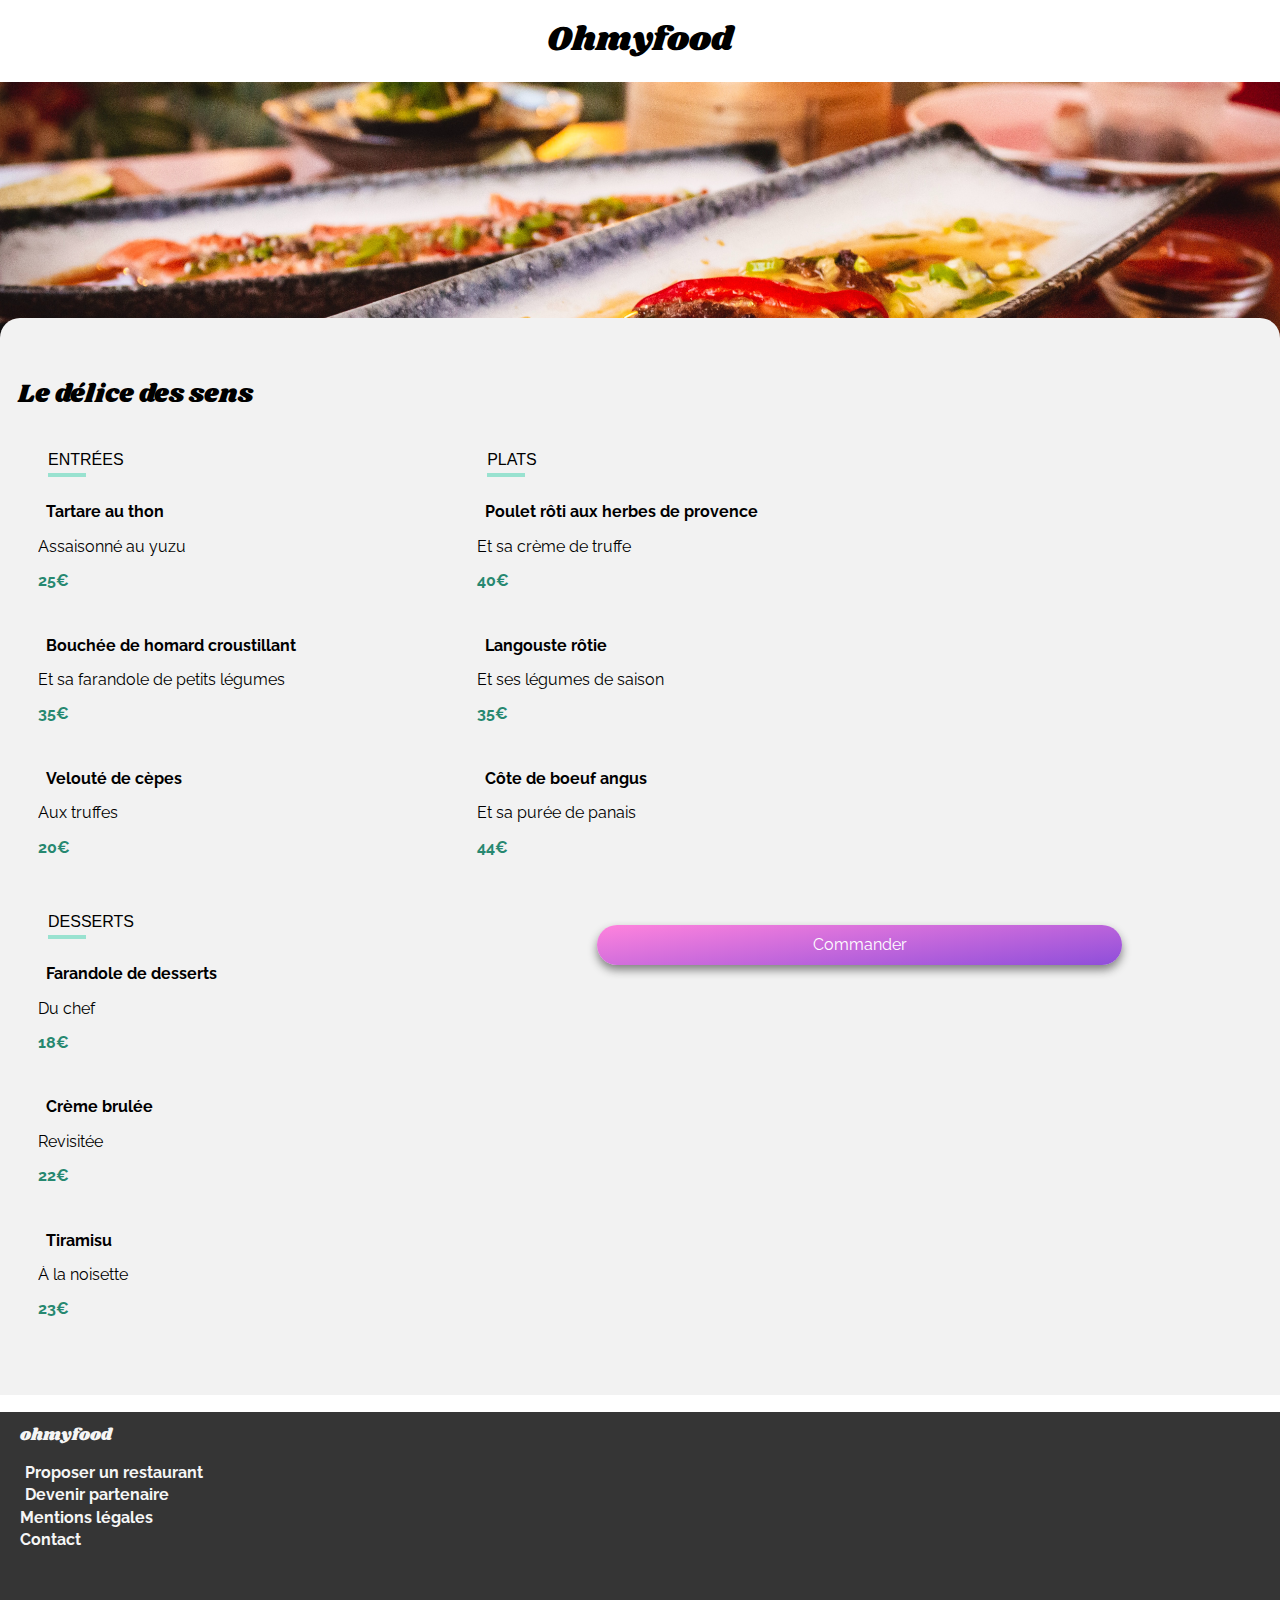
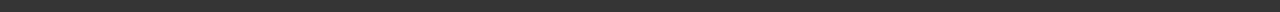
<file: delice.html>
<!DOCTYPE html>
<html lang="fr">

<head>
    <meta charset="UTF-8">
    <meta http-equiv="X-UA-Compatible" content="IE=edge">
    <meta name="viewport" content="width=device-width, initial-scale=1.0">
    <link rel="preconnect" href="https://fonts.googleapis.com">
    <link rel="preconnect" href="https://fonts.gstatic.com" crossorigin>
    <link rel="stylesheet" href="https://use.fontawesome.com/releases/v5.13.0/css/all.css" integrity="sha384-Bfad6CLCknfcloXFOyFnlgtENryhrpZCe29RTifKEixXQZ38WheV+i/6YWSzkz3V" crossorigin="anonymous" />
    <link href="https://fonts.googleapis.com/css2?family=Raleway:wght@400;500;900&family=Shrikhand&display=swap" rel="stylesheet">
    <link rel="stylesheet" href="CSS/normalize.css">
    <link rel="stylesheet" href="CSS/style.css">
    <title>Le délice des sens</title>
</head>

<body>

    <!-- LOADER -->
    <div class="loader">
        <div class="loader_spinner"></div>
    </div>


    <!-- HEADER -->

    <header>

        <!-- RETOUR A L'ACCUEIL -->
    <a href="index.html"><i class="fas fa-arrow-left"></i></a>
        <div id="logo">
                <!-- LOGO -->
            <h1><a href="index.html">Ohmyfood</a></h1>
        </div>
    </header>
    

    </header>
    <main>
        <img class="picture" src="images/restaurants/louis-hansel-shotsoflouis-qNBGVyOCY8Q-unsplash.jpg" alt="Le délice des sens" />
        <div class="menu">
            <div class="space-between">
                <h2>Le délice des sens</h2>
                <div class="content__heart">
                    <i class="far fa-heart "></i>
                    <i class="fas fa-heart "></i>
                </div>
            </div>
            <div class="repas">
                <p class="underline-regular">ENTRÉES</p>
                <div class="menu__content">
                    <p class="medium-plat">Tartare au thon</p>
                    <p class="accompagnement">Assaisonné au yuzu</p>
                    <a>
                        <p class="prix">25€</p>
                    </a>
                    <div class="lock"><span><i class="fas fa-check"></i></span></div>
                </div>
                <div class="menu__content">
                    <p class="medium-plat">Bouchée de homard croustillant</p>
                    <p class="accompagnement">Et sa farandole de petits légumes</p>
                    <a>
                        <p class="prix">35€</p>
                    </a>
                    <div class="lock"><span><i class="fas fa-check"></i></span></div>
                </div>
                <div class="menu__content">
                    <p class="medium-plat">Velouté de cèpes</p>
                    <p class="accompagnement">Aux truffes</p>
                    <a>
                        <p class="prix">20€</p>
                    </a>
                    <div class="lock"><span><i class="fas fa-check"></i></span></div>
                </div>
            </div>
            <div class="repas">
                <p class="underline-regular">PLATS</p>
                <div class="menu__content">
                    <p class="medium-plat">Poulet rôti aux herbes de provence</p>
                    <p class="accompagnement">Et sa crème de truffe</p>
                    <a>
                        <p class="prix">40€</p>
                    </a>
                    <div class="lock"><span><i class="fas fa-check"></i></span></div>
                </div>
                <div class="menu__content">
                    <p class="medium-plat">Langouste rôtie</p>
                    <p class="accompagnement">Et ses légumes de saison</p>
                    <a>
                        <p class="prix">35€</p>
                    </a>
                    <div class="lock"><span><i class="fas fa-check"></i></span></div>
                </div>
                <div class="menu__content">
                    <p class="medium-plat">Côte de boeuf angus</p>
                    <p class="accompagnement">Et sa purée de panais</p>
                    <a>
                        <p class="prix">44€</p>
                    </a>
                    <div class="lock"><span><i class="fas fa-check"></i></span></div>
                </div>
            </div>
            <div class="repas">
                <p class="underline-regular">DESSERTS</p>
                <div class="menu__content">
                    <p class="medium-plat">Farandole de desserts</p>
                    <p class="accompagnement">Du chef</p>
                    <a>
                        <p class="prix">18€</p>
                    </a>
                    <div class="lock"><span><i class="fas fa-check"></i></span></div>
                </div>
                <div class="menu__content">
                    <p class="medium-plat">Crème brulée</p>
                    <p class="accompagnement">Revisitée</p>
                    <a>
                        <p class="prix">22€</p>
                    </a>
                    <div class="lock"><span><i class="fas fa-check"></i></span></div>
                </div>
                <div class="menu__content">
                    <p class="medium-plat">Tiramisu</p>
                    <p class="accompagnement">À la noisette</p>
                    <a>
                        <p class="prix">23€</p>
                    </a>
                    <div class="lock"><span><i class="fas fa-check"></i></span></div>
                </div>
            </div>
            <p class="regular btn linear-gradient">Commander</p>
        </div>
    </main>
    <footer>
        <h3>ohmyfood</h3>
        <p class="regular"><i class="fas fa-utensils"></i> Proposer un restaurant</p>
        <p class="regular"><i class="fas fa-hands-helping small"></i> Devenir partenaire</p>
        <p class="white">Mentions légales</p>
        <a href="mailto:votreadresse@gmail.com">
            <p class="white">Contact</p>
        </a>
    </footer>
</body>

</html>
</file>
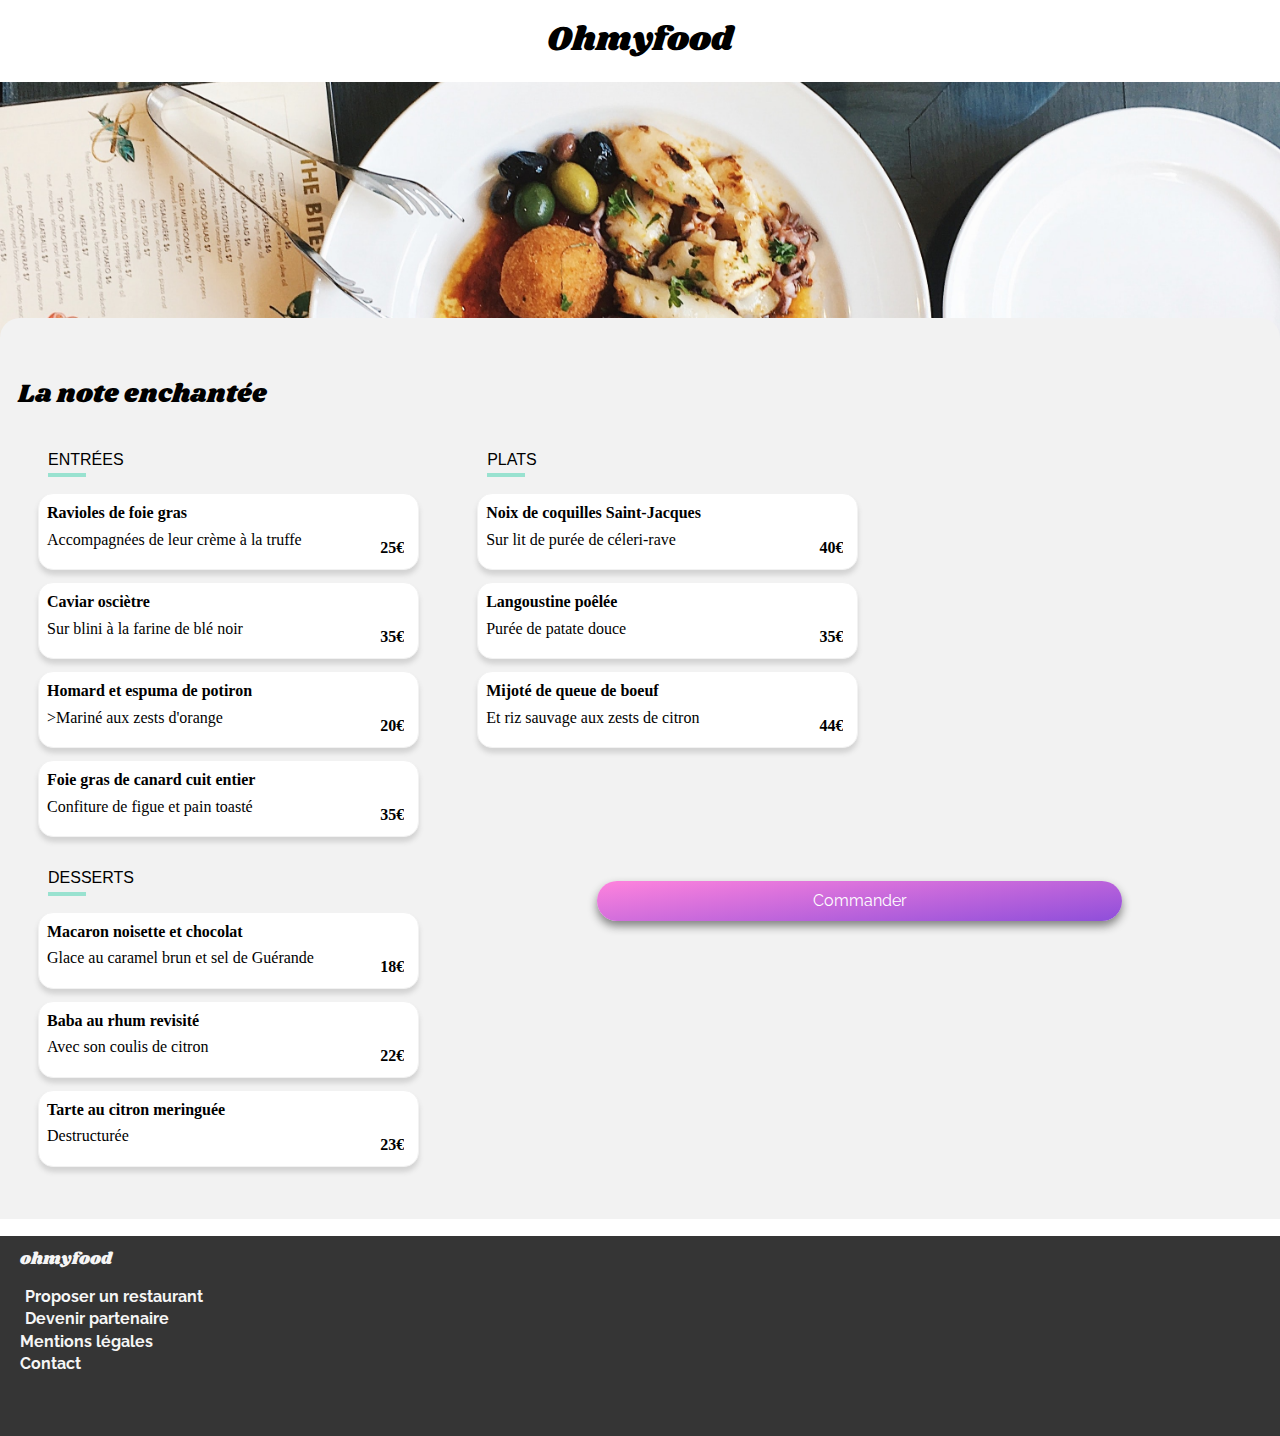
<file: enchantee.html>
<!DOCTYPE html>
<html lang="fr">

<head>
    <meta charset="UTF-8">
    <meta http-equiv="X-UA-Compatible" content="IE=edge">
    <meta name="viewport" content="width=device-width, initial-scale=1.0">
    <link rel="preconnect" href="https://fonts.googleapis.com">
    <link rel="preconnect" href="https://fonts.gstatic.com" crossorigin>
    <link rel="stylesheet" href="https://use.fontawesome.com/releases/v5.13.0/css/all.css" integrity="sha384-Bfad6CLCknfcloXFOyFnlgtENryhrpZCe29RTifKEixXQZ38WheV+i/6YWSzkz3V" crossorigin="anonymous" />
    <link href="https://fonts.googleapis.com/css2?family=Raleway:wght@400;500;900&family=Shrikhand&display=swap" rel="stylesheet">
    <link rel="stylesheet" href="CSS/normalize.css">
    <link rel="stylesheet" href="CSS/style.css">
    <title>La note enchantée</title>
</head>

<body>

    <!-- LOADER -->
    <div class="loader">
        <div class="loader_spinner"></div>
    </div>


    <!-- HEADER -->

    <header>

        <!-- RETOUR A L'ACCUEIL -->
    <a href="index.html"><i class="fas fa-arrow-left"></i></a>
        <div id="logo">
                <!-- LOGO -->
            <h1><a href="index.html">Ohmyfood</a></h1>
        </div>
    </header>


    <main>
        <img class="picture" src="images/restaurants/stil-u2Lp8tXIcjw-unsplash.jpg" alt="La note enchantée" />
        <div class="menu">
            <div class="space-between">
                <h2>La note enchantée</h2>
                <div class="coeur">
                    <i class="far fa-heart "></i>
                    <i class="fas fa-heart "></i>
                </div>
            </div>
            <div class="repas">
                <p class="underline-regular">ENTRÉES</p>
                <div class="menu_content">
                    <p class="medium-plat">Ravioles de foie gras</p>
                    <p class="accompagnement">Accompagnées de leur crème à la truffe</p>
                    <a>
                        <p class="prix">25€</p>
                    </a>
                    <div class="lock"><span><i class="fas fa-check"></i></span></div>
                </div>
                <div class="menu_content">
                    <p class="medium-plat">Caviar osciètre</p>
                    <p class="accompagnement">Sur blini à la farine de blé noir</p>
                    <a>
                        <p class="prix">35€</p>
                    </a>
                    <div class="lock"><span><i class="fas fa-check"></i></span></div>
                </div>
                <div class="menu_content">
                    <p class="medium-plat">Homard et espuma de potiron</p>
                    <p class="accompagnement">>Mariné aux zests d'orange</p>
                    <a>
                        <p class="prix">20€</p>
                    </a>
                    <div class="lock"><span><i class="fas fa-check"></i></span></div>
                </div>
                <div class="menu_content">
                    <p class="medium-plat">Foie gras de canard cuit entier</p>
                    <p class="accompagnement">Confiture de figue et pain toasté</p>
                    <a>
                        <p class="prix">35€</p>
                    </a>
                    <div class="lock"><span><i class="fas fa-check"></i></span></div>
                </div>
            </div>
            <div class="repas">
                <p class="underline-regular">PLATS</p>
                <div class="menu_content">
                    <p class="medium-plat">Noix de coquilles Saint-Jacques</p>
                    <p class="accompagnement">Sur lit de purée de céleri-rave</p>
                    <a>
                        <p class="prix">40€</p>
                    </a>
                    <div class="lock"><span><i class="fas fa-check"></i></span></div>
                </div>
                <div class="menu_content">
                    <p class="medium-plat">Langoustine poêlée</p>
                    <p class="accompagnement">Purée de patate douce</p>
                    <a>
                        <p class="prix">35€</p>
                    </a>
                    <div class="lock"><span><i class="fas fa-check"></i></span></div>
                </div>
                <div class="menu_content">
                    <p class="medium-plat">Mijoté de queue de boeuf</p>
                    <p class="accompagnement">Et riz sauvage aux zests de citron</p>
                    <a>
                        <p class="prix">44€</p>
                    </a>
                    <div class="lock"><span><i class="fas fa-check"></i></span></div>
                </div>
            </div>
            <div class="repas">
                <p class="underline-regular">DESSERTS</p>
                <div class="menu_content">
                    <p class="medium-plat">Macaron noisette et chocolat</p>
                    <p class="accompagnement">Glace au caramel brun et sel de Guérande</p>
                    <a>
                        <p class="prix">18€</p>
                    </a>
                    <div class="lock"><span><i class="fas fa-check"></i></span></div>
                </div>
                <div class="menu_content">
                    <p class="medium-plat">Baba au rhum revisité</p>
                    <p class="accompagnement">Avec son coulis de citron</p>
                    <a>
                        <p class="prix">22€</p>
                    </a>
                    <div class="lock"><span><i class="fas fa-check"></i></span></div>
                </div>
                <div class="menu_content">
                    <p class="medium-plat">Tarte au citron meringuée</p>
                    <p class="accompagnement">Destructurée</p>
                    <a>
                        <p class="prix">23€</p>
                    </a>
                    <div class="lock"><span><i class="fas fa-check"></i></span></div>
                </div>
            </div>
            <p class="regular btn linear-gradient">Commander</p>
        </div>
    </main>
    <footer>
        <h3>ohmyfood</h3>
        <p class="regular"><i class="fas fa-utensils"></i> Proposer un restaurant</p>
        <p class="regular"><i class="fas fa-hands-helping small"></i> Devenir partenaire</p>
        <p class="white">Mentions légales</p>
        <a href="mailto:votreadresse@gmail.com">
            <p class="white">Contact</p>
        </a>
    </footer>
</body>

</html>
</file>
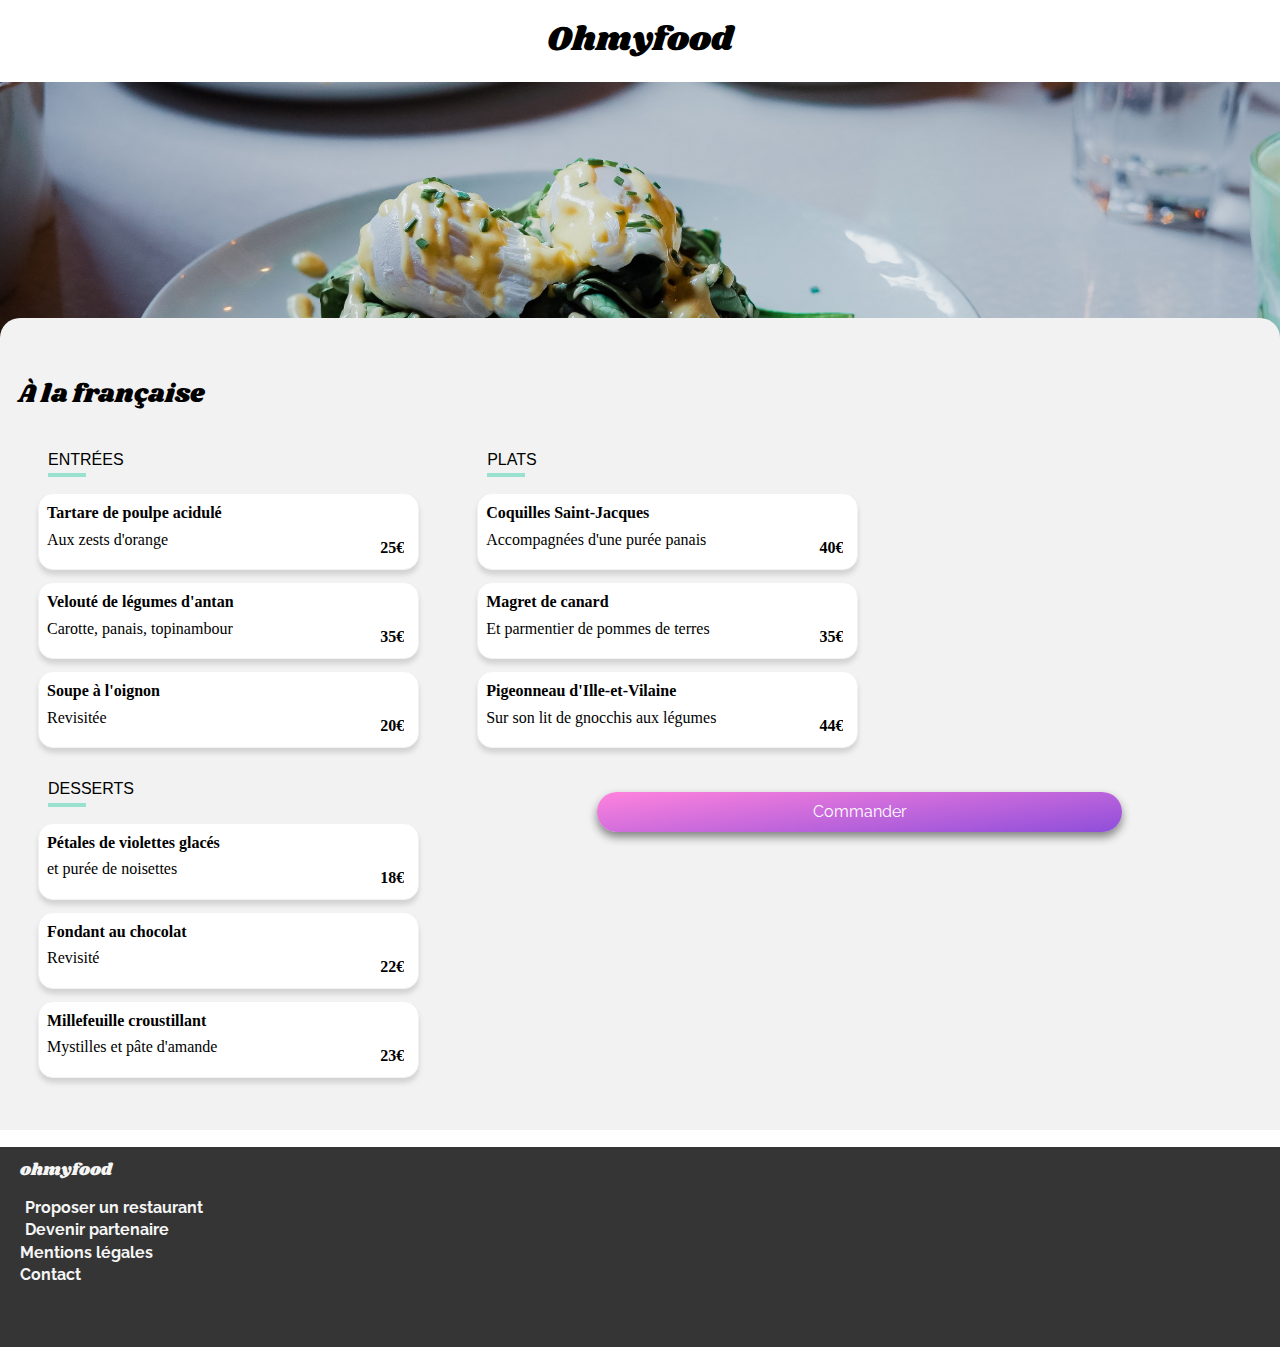
<file: francaise.html>
<!DOCTYPE html>
<html lang="fr">

<head>
    <meta charset="UTF-8">
    <meta http-equiv="X-UA-Compatible" content="IE=edge">
    <meta name="viewport" content="width=device-width, initial-scale=1.0">
    <link rel="preconnect" href="https://fonts.googleapis.com">
    <link rel="preconnect" href="https://fonts.gstatic.com" crossorigin>
    <link rel="stylesheet" href="https://use.fontawesome.com/releases/v5.13.0/css/all.css" integrity="sha384-Bfad6CLCknfcloXFOyFnlgtENryhrpZCe29RTifKEixXQZ38WheV+i/6YWSzkz3V" crossorigin="anonymous" />
    <link href="https://fonts.googleapis.com/css2?family=Raleway:wght@400;500;900&family=Shrikhand&display=swap" rel="stylesheet">
    <link rel="stylesheet" href="CSS/normalize.css">
    <link rel="stylesheet" href="CSS/style.css">
    <title>À la française</title>
</head>

<body>

    <!-- LOADER -->
    <div class="loader">
        <div class="loader_spinner"></div>
    </div>


    <!-- HEADER -->

    <header>

        <!-- RETOUR A L'ACCUEIL -->
    <a href="index.html"><i class="fas fa-arrow-left"></i></a>
        <div id="logo">
                <!-- LOGO -->
            <h1><a href="index.html">Ohmyfood</a></h1>
        </div>
    </header>

    
    <main>
        <img class="picture" src="images/restaurants/toa-heftiba-DQKerTsQwi0-unsplash.jpg" alt="À la française" />
        <div class="menu">
            <div class="space-between">
                <h2>À la française</h2>
                <div class="coeur">
                    <i class="far fa-heart "></i>
                    <i class="fas fa-heart "></i>
                </div>
            </div>
            <div class="repas">
                <p class="underline-regular">ENTRÉES</p>
                <div class="menu_content">
                    <p class="medium-plat">Tartare de poulpe acidulé</p>
                    <p class="accompagnement">Aux zests d'orange</p>
                    <a>
                        <p class="prix">25€</p>
                    </a>
                    <div class="lock"><span><i class="fas fa-check"></i></span></div>
                </div>
                <div class="menu_content">
                    <p class="medium-plat">Velouté de légumes d'antan</p>
                    <p class="accompagnement">Carotte, panais, topinambour</p>
                    <a>
                        <p class="prix">35€</p>
                    </a>
                    <div class="lock"><span><i class="fas fa-check"></i></span></div>
                </div>
                <div class="menu_content">
                    <p class="medium-plat">Soupe à l'oignon</p>
                    <p class="accompagnement">Revisitée</p>
                    <a>
                        <p class="prix">20€</p>
                    </a>
                    <div class="lock"><span><i class="fas fa-check"></i></span></div>
                </div>
            </div>
            <div class="repas">
                <p class="underline-regular">PLATS</p>
                <div class="menu_content">
                    <p class="medium-plat">Coquilles Saint-Jacques</p>
                    <p class="accompagnement">Accompagnées d'une purée panais</p>
                    <a>
                        <p class="prix">40€</p>
                    </a>
                    <div class="lock"><span><i class="fas fa-check"></i></span></div>
                </div>
                <div class="menu_content">
                    <p class="medium-plat">Magret de canard</p>
                    <p class="accompagnement">Et parmentier de pommes de terres</p>
                    <a>
                        <p class="prix">35€</p>
                    </a>
                    <div class="lock"><span><i class="fas fa-check"></i></span></div>
                </div>
                <div class="menu_content">
                    <p class="medium-plat">Pigeonneau d'Ille-et-Vilaine</p>
                    <p class="accompagnement">Sur son lit de gnocchis aux légumes</p>
                    <a>
                        <p class="prix">44€</p>
                    </a>
                    <div class="lock"><span><i class="fas fa-check"></i></span></div>
                </div>
            </div>
            <div class="repas">
                <p class="underline-regular">DESSERTS</p>
                <div class="menu_content">
                    <p class="medium-plat">Pétales de violettes glacés</p>
                    <p class="accompagnement">et purée de noisettes</p>
                    <a>
                        <p class="prix">18€</p>
                    </a>
                    <div class="lock"><span><i class="fas fa-check"></i></span></div>
                </div>
                <div class="menu_content">
                    <p class="medium-plat">Fondant au chocolat</p>
                    <p class="accompagnement">Revisité</p>
                    <a>
                        <p class="prix">22€</p>
                    </a>
                    <div class="lock"><span><i class="fas fa-check"></i></span></div>
                </div>
                <div class="menu_content">
                    <p class="medium-plat">Millefeuille croustillant</p>
                    <p class="accompagnement">Mystilles et pâte d'amande</p>
                    <a>
                        <p class="prix">23€</p>
                    </a>
                    <div class="lock"><span><i class="fas fa-check"></i></span></div>
                </div>
            </div>
            <p class="regular btn linear-gradient">Commander</p>
        </div>
    </main>
    <footer>
        <h3>ohmyfood</h3>
        <p class="regular"><i class="fas fa-utensils"></i> Proposer un restaurant</p>
        <p class="regular"><i class="fas fa-hands-helping small"></i> Devenir partenaire</p>
        <p class="white">Mentions légales</p>
        <a href="mailto:votreadresse@gmail.com">
            <p class="white">Contact</p>
        </a>
    </footer>
</body>

</html>
</file>
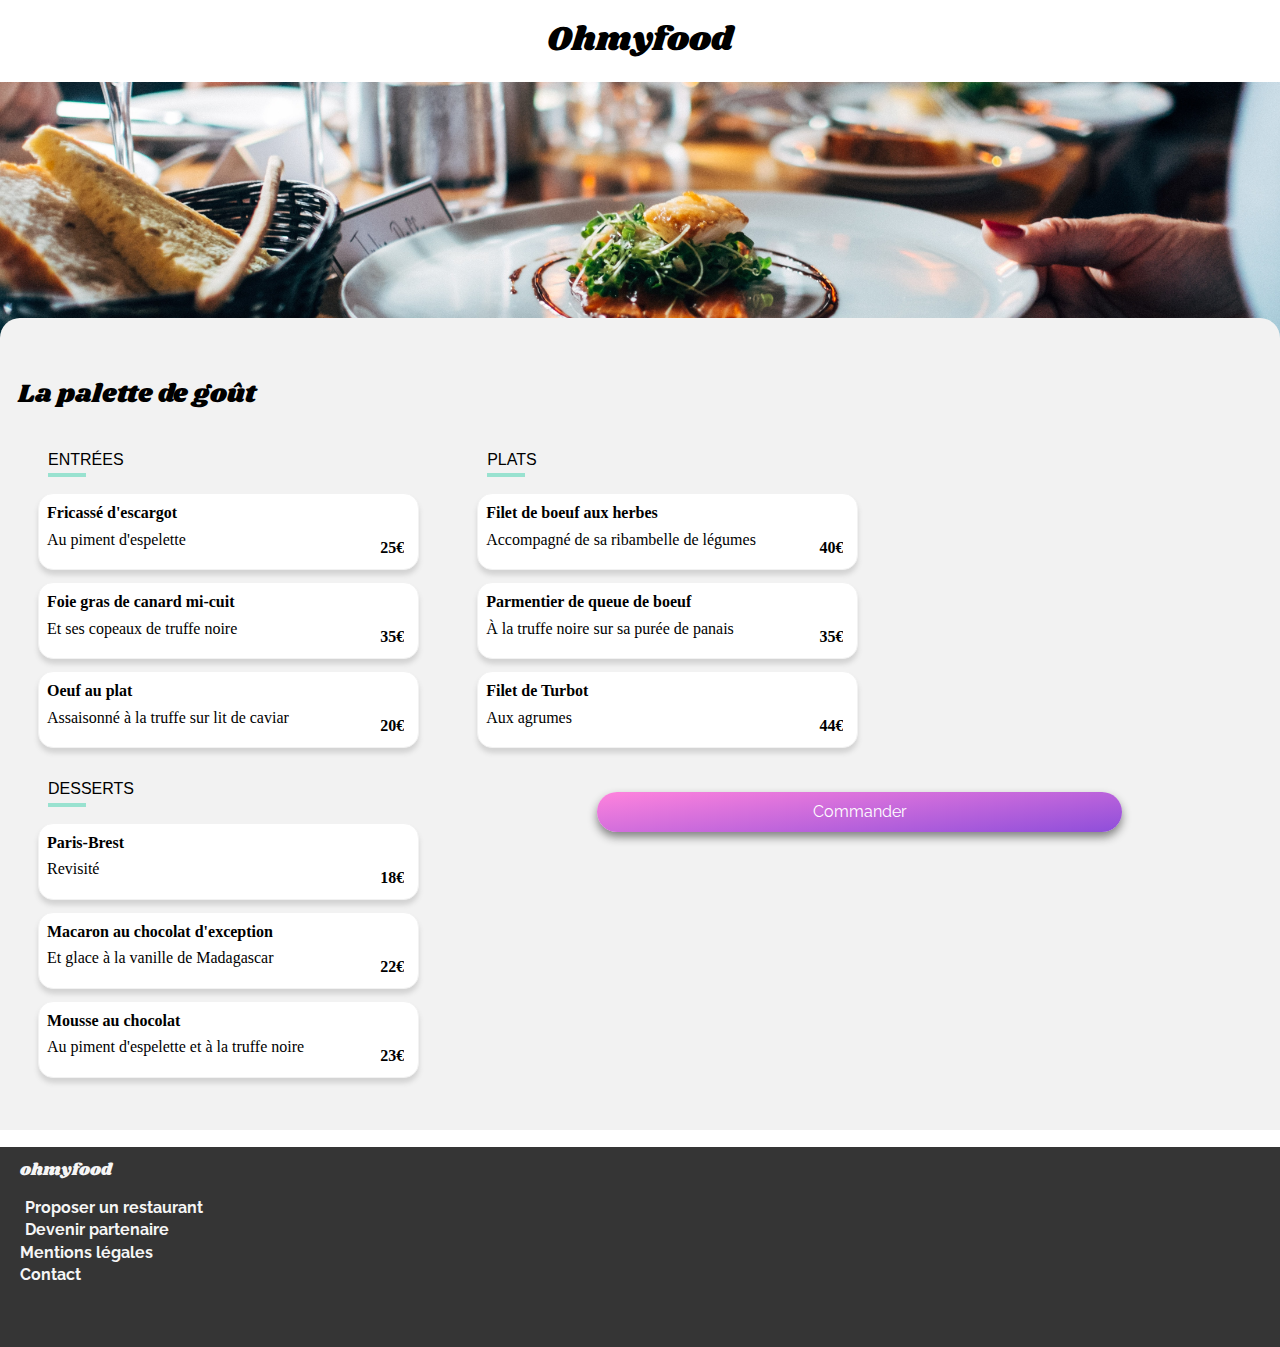
<file: palette.html>
<!DOCTYPE html>
<html lang="fr">

<head>
    <meta charset="UTF-8">
    <meta http-equiv="X-UA-Compatible" content="IE=edge">
    <meta name="viewport" content="width=device-width, initial-scale=1.0">
    <link rel="preconnect" href="https://fonts.googleapis.com">
    <link rel="preconnect" href="https://fonts.gstatic.com" crossorigin>
    <link rel="stylesheet" href="https://use.fontawesome.com/releases/v5.13.0/css/all.css" integrity="sha384-Bfad6CLCknfcloXFOyFnlgtENryhrpZCe29RTifKEixXQZ38WheV+i/6YWSzkz3V" crossorigin="anonymous" />
    <link href="https://fonts.googleapis.com/css2?family=Raleway:wght@400;500;900&family=Shrikhand&display=swap" rel="stylesheet">
    <link rel="stylesheet" href="CSS/normalize.css">
    <link rel="stylesheet" href="CSS/style.css">
    <title>La palette de goût</title>
</head>

<body>

    <!-- LOADER -->
    <div class="loader">
        <div class="loader_spinner"></div>
    </div>


    <!-- HEADER -->

    <header>

        <!-- RETOUR A L'ACCUEIL -->
    <a href="index.html"><i class="fas fa-arrow-left"></i></a>
        <div id="logo">
                <!-- LOGO -->
            <h1><a href="index.html">Ohmyfood</a></h1>
        </div>
    </header>

    
    <main>
        <img class="picture" src="images/restaurants/jay-wennington-N_Y88TWmGwA-unsplash.jpg" alt="La palette de goût" />
        <div class="menu">
            <div class="space-between">
                <h2>La palette de goût</h2>
                <div class="coeur">
                    <i class="far fa-heart "></i>
                    <i class="fas fa-heart "></i>
                </div>
            </div>
            <div class="repas">
                <p class="underline-regular">ENTRÉES</p>
                <div class="menu_content">
                    <p class="medium-plat">Fricassé d'escargot</p>
                    <p class="accompagnement">Au piment d'espelette</p>
                    <a>
                        <p class="prix">25€</p>
                    </a>
                    <div class="lock"><span><i class="fas fa-check"></i></span></div>
                </div>
                <div class="menu_content">
                    <p class="medium-plat">Foie gras de canard mi-cuit</p>
                    <p class="accompagnement">Et ses copeaux de truffe noire</p>
                    <a>
                        <p class="prix">35€</p>
                    </a>
                    <div class="lock"><span><i class="fas fa-check"></i></span></div>
                </div>
                <div class="menu_content">
                    <p class="medium-plat">Oeuf au plat</p>
                    <p class="accompagnement">Assaisonné à la truffe sur lit de caviar</p>
                    <a>
                        <p class="prix">20€</p>
                    </a>
                    <div class="lock"><span><i class="fas fa-check"></i></span></div>
                </div>
            </div>
            <div class="repas">
                <p class="underline-regular">PLATS</p>
                <div class="menu_content">
                    <p class="medium-plat">Filet de boeuf aux herbes</p>
                    <p class="accompagnement">Accompagné de sa ribambelle de légumes</p>
                    <a>
                        <p class="prix">40€</p>
                    </a>
                    <div class="lock"><span><i class="fas fa-check"></i></span></div>
                </div>
                <div class="menu_content">
                    <p class="medium-plat">Parmentier de queue de boeuf</p>
                    <p class="accompagnement">À la truffe noire sur sa purée de panais</p>
                    <a>
                        <p class="prix">35€</p>
                    </a>
                    <div class="lock"><span><i class="fas fa-check"></i></span></div>
                </div>
                <div class="menu_content">
                    <p class="medium-plat">Filet de Turbot</p>
                    <p class="accompagnement">Aux agrumes</p>
                    <a>
                        <p class="prix">44€</p>
                    </a>
                    <div class="lock"><span><i class="fas fa-check"></i></span></div>
                </div>
            </div>
            <div class="repas">
                <p class="underline-regular">DESSERTS</p>
                <div class="menu_content">
                    <p class="medium-plat">Paris-Brest</p>
                    <p>Revisité</p>
                    <a>
                        <p class="prix">18€</p>
                    </a>
                    <div class="lock"><span><i class="fas fa-check"></i></span></div>
                </div>
                <div class="menu_content">
                    <p class="medium-plat">Macaron au chocolat d'exception</p>
                    <p class="accompagnement">Et glace à la vanille de Madagascar</p>
                    <a>
                        <p class="prix">22€</p>
                    </a>
                    <div class="lock"><span><i class="fas fa-check"></i></span></div>
                </div>
                <div class="menu_content">
                    <p class="medium-plat">Mousse au chocolat</p>
                    <p class="accompagnement">Au piment d'espelette et à la truffe noire</p>
                    <a>
                        <p class="prix">23€</p>
                    </a>
                    <div class="lock"><span><i class="fas fa-check"></i></span></div>
                </div>
            </div>
            <p class="regular btn linear-gradient">Commander</p>
        </div>
    </main>
    <footer>
        <h3>ohmyfood</h3>
        <p class="regular"><i class="fas fa-utensils"></i> Proposer un restaurant</p>
        <p class="regular"><i class="fas fa-hands-helping small"></i> Devenir partenaire</p>
        <p class="white">Mentions légales</p>
        <a href="mailto:votreadresse@gmail.com">
            <p class="white">Contact</p>
        </a>
    </footer>
</body>

</html>
</file>
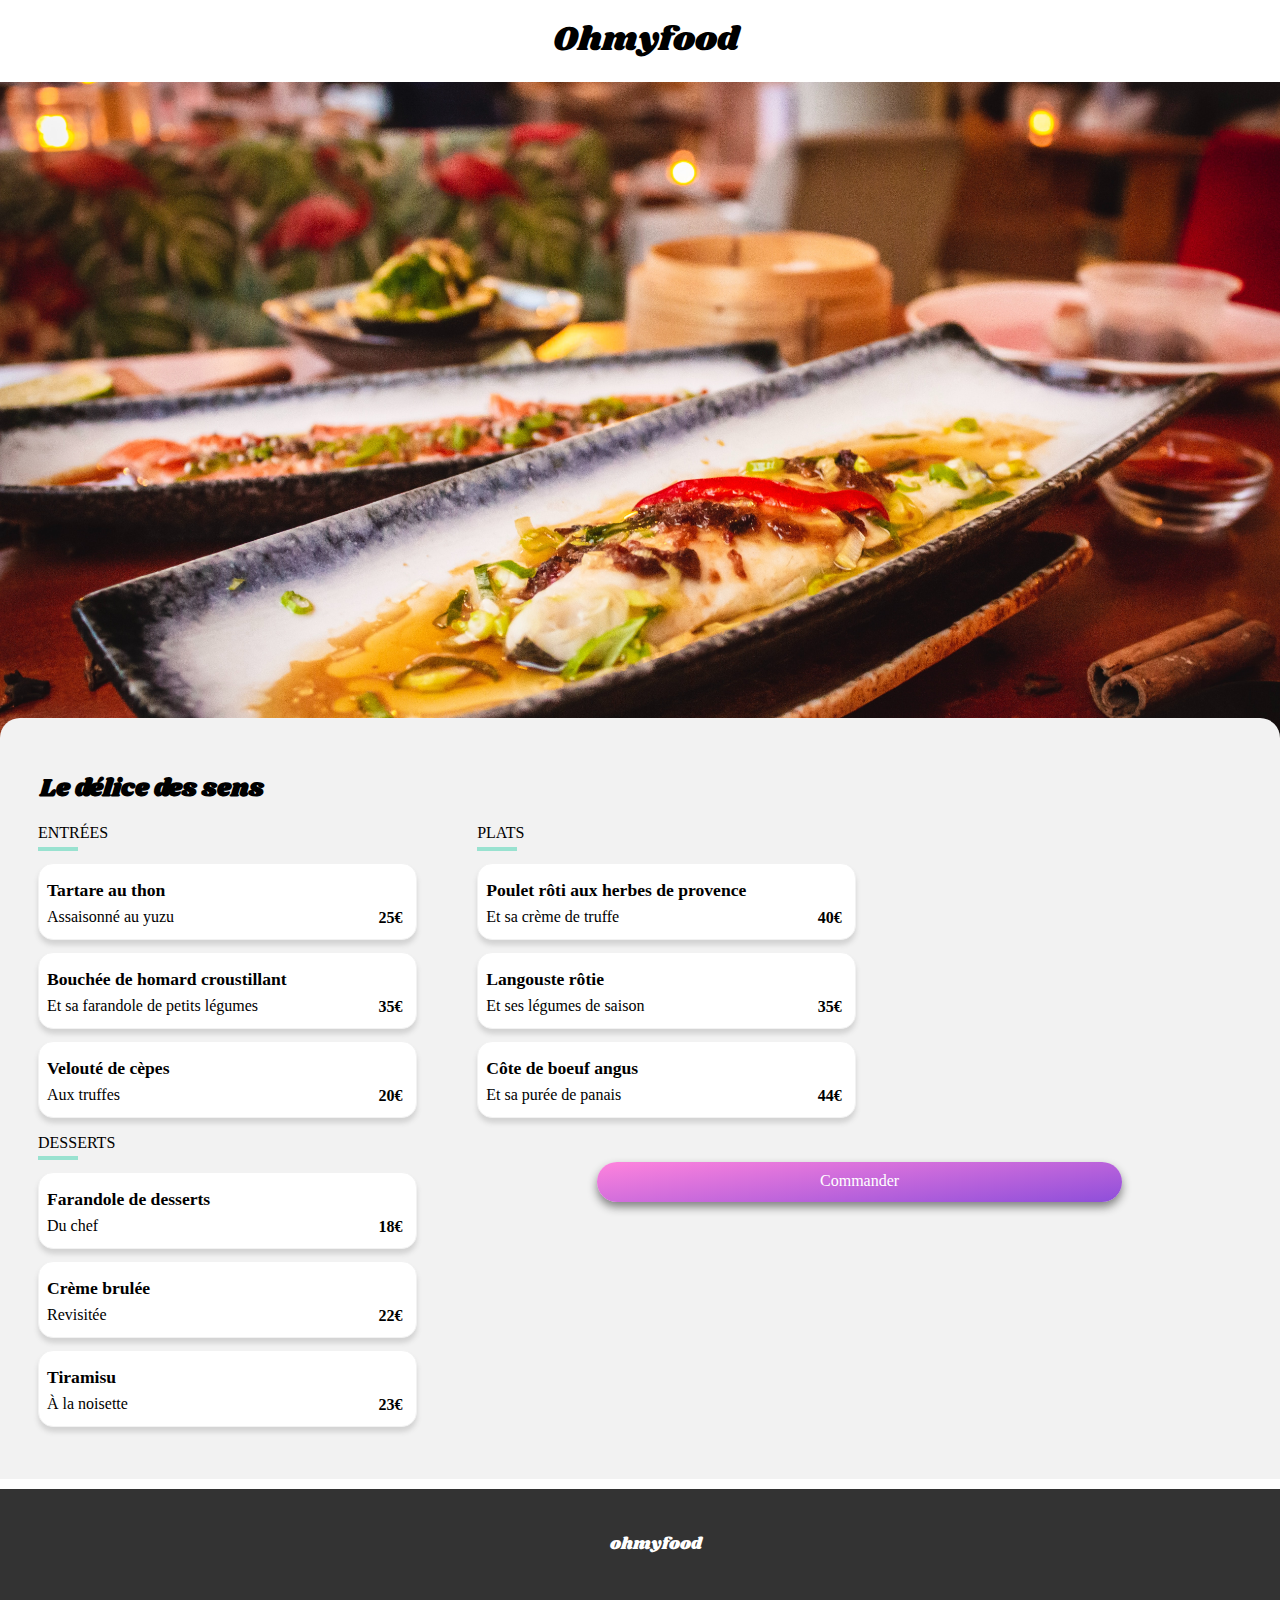
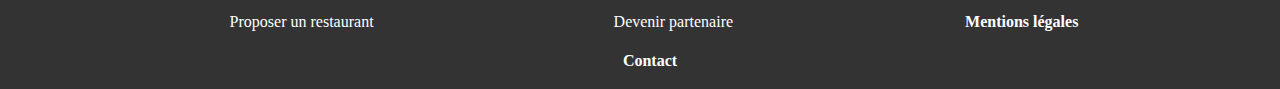
<file: menus/delice.html>
<!DOCTYPE html>
<html lang="fr">

<head>
    <meta charset="UTF-8">
    <meta http-equiv="X-UA-Compatible" content="IE=edge">
    <meta name="viewport" content="width=device-width, initial-scale=1.0">
    <link rel="preconnect" href="https://fonts.googleapis.com">
    <link rel="preconnect" href="https://fonts.gstatic.com" crossorigin>
    <link rel="stylesheet" href="https://use.fontawesome.com/releases/v5.13.0/css/all.css" integrity="sha384-Bfad6CLCknfcloXFOyFnlgtENryhrpZCe29RTifKEixXQZ38WheV+i/6YWSzkz3V" crossorigin="anonymous" />
    <link href="https://fonts.googleapis.com/css2?family=Raleway:wght@400;500;900&family=Shrikhand&display=swap" rel="stylesheet">
    <link rel="stylesheet" href="/CSS/normalize.css">
    <link rel="stylesheet" href="/CSS/style2.css">
    <title>Le délice des sens</title>
</head>

<body>

    <!-- LOADER -->
    <div class="loader">
        <div class="loader_spinner"></div>
    </div>


    <!-- HEADER -->

    <header>
        <div id="logo">
            <h1><a href="index.html">Ohmyfood</a></h1>
        </div>


    </header>
    <main>
        <img class="picture" src="\images\restaurants\louis-hansel-shotsoflouis-qNBGVyOCY8Q-unsplash.jpg" alt="Le délice des sens" />
        <div class="menu">
            <div class="space-between">
                <h1>Le délice des sens</h1>
                <div class="content__heart">
                    <i class="far fa-heart "></i>
                    <i class="fas fa-heart "></i>
                </div>
            </div>
            <div class="repas">
                <p class="underline regular">ENTRÉES</p>
                <div class="menu__content">
                    <p class="medium plat">Tartare au thon</p>
                    <p class="light accompagnement">Assaisonné au yuzu</p>
                    <a>
                        <p>25€</p>
                    </a>
                    <div class="lock"><span><i class="fas fa-check"></i></span></div>
                </div>
                <div class="menu__content">
                    <p class="medium plat">Bouchée de homard croustillant</p>
                    <p class="light accompagnement">Et sa farandole de petits légumes</p>
                    <a>
                        <p>35€</p>
                    </a>
                    <div class="lock"><span><i class="fas fa-check"></i></span></div>
                </div>
                <div class="menu__content">
                    <p class="medium plat">Velouté de cèpes</p>
                    <p class="light accompagnement">Aux truffes</p>
                    <a>
                        <p>20€</p>
                    </a>
                    <div class="lock"><span><i class="fas fa-check"></i></span></div>
                </div>
            </div>
            <div class="repas">
                <p class="underline regular">PLATS</p>
                <div class="menu__content">
                    <p class="medium plat">Poulet rôti aux herbes de provence</p>
                    <p class="light accompagnement">Et sa crème de truffe</p>
                    <a>
                        <p>40€</p>
                    </a>
                    <div class="lock"><span><i class="fas fa-check"></i></span></div>
                </div>
                <div class="menu__content">
                    <p class="medium plat">Langouste rôtie</p>
                    <p class="light accompagnement">Et ses légumes de saison</p>
                    <a>
                        <p>35€</p>
                    </a>
                    <div class="lock"><span><i class="fas fa-check"></i></span></div>
                </div>
                <div class="menu__content">
                    <p class="medium plat">Côte de boeuf angus</p>
                    <p class="light accompagnement">Et sa purée de panais</p>
                    <a>
                        <p>44€</p>
                    </a>
                    <div class="lock"><span><i class="fas fa-check"></i></span></div>
                </div>
            </div>
            <div class="repas">
                <p class="underline regular">DESSERTS</p>
                <div class="menu__content">
                    <p class="medium plat">Farandole de desserts</p>
                    <p class="light accompagnement">Du chef</p>
                    <a>
                        <p>18€</p>
                    </a>
                    <div class="lock"><span><i class="fas fa-check"></i></span></div>
                </div>
                <div class="menu__content">
                    <p class="medium plat">Crème brulée</p>
                    <p class="light accompagnement">Revisitée</p>
                    <a>
                        <p>22€</p>
                    </a>
                    <div class="lock"><span><i class="fas fa-check"></i></span></div>
                </div>
                <div class="menu__content">
                    <p class="medium plat">Tiramisu</p>
                    <p class="light accompagnement">À la noisette</p>
                    <a>
                        <p>23€</p>
                    </a>
                    <div class="lock"><span><i class="fas fa-check"></i></span></div>
                </div>
            </div>
            <p class="regular btn linear-gradient">Commander</p>
        </div>
    </main>
    <footer>
        <h2>ohmyfood</h2>
        <p class="regular"><i class="fas fa-utensils"></i></i> Proposer un restaurant</p>
        <p class="regular"><i class="fas fa-hands-helping small"></i> Devenir partenaire</p>
        <p class="white">Mentions légales</p>
        <a href="mailto:votreadresse@gmail.com">
            <p class="white">Contact</p>
        </a>
    </footer>
</body>

</html>
</file>
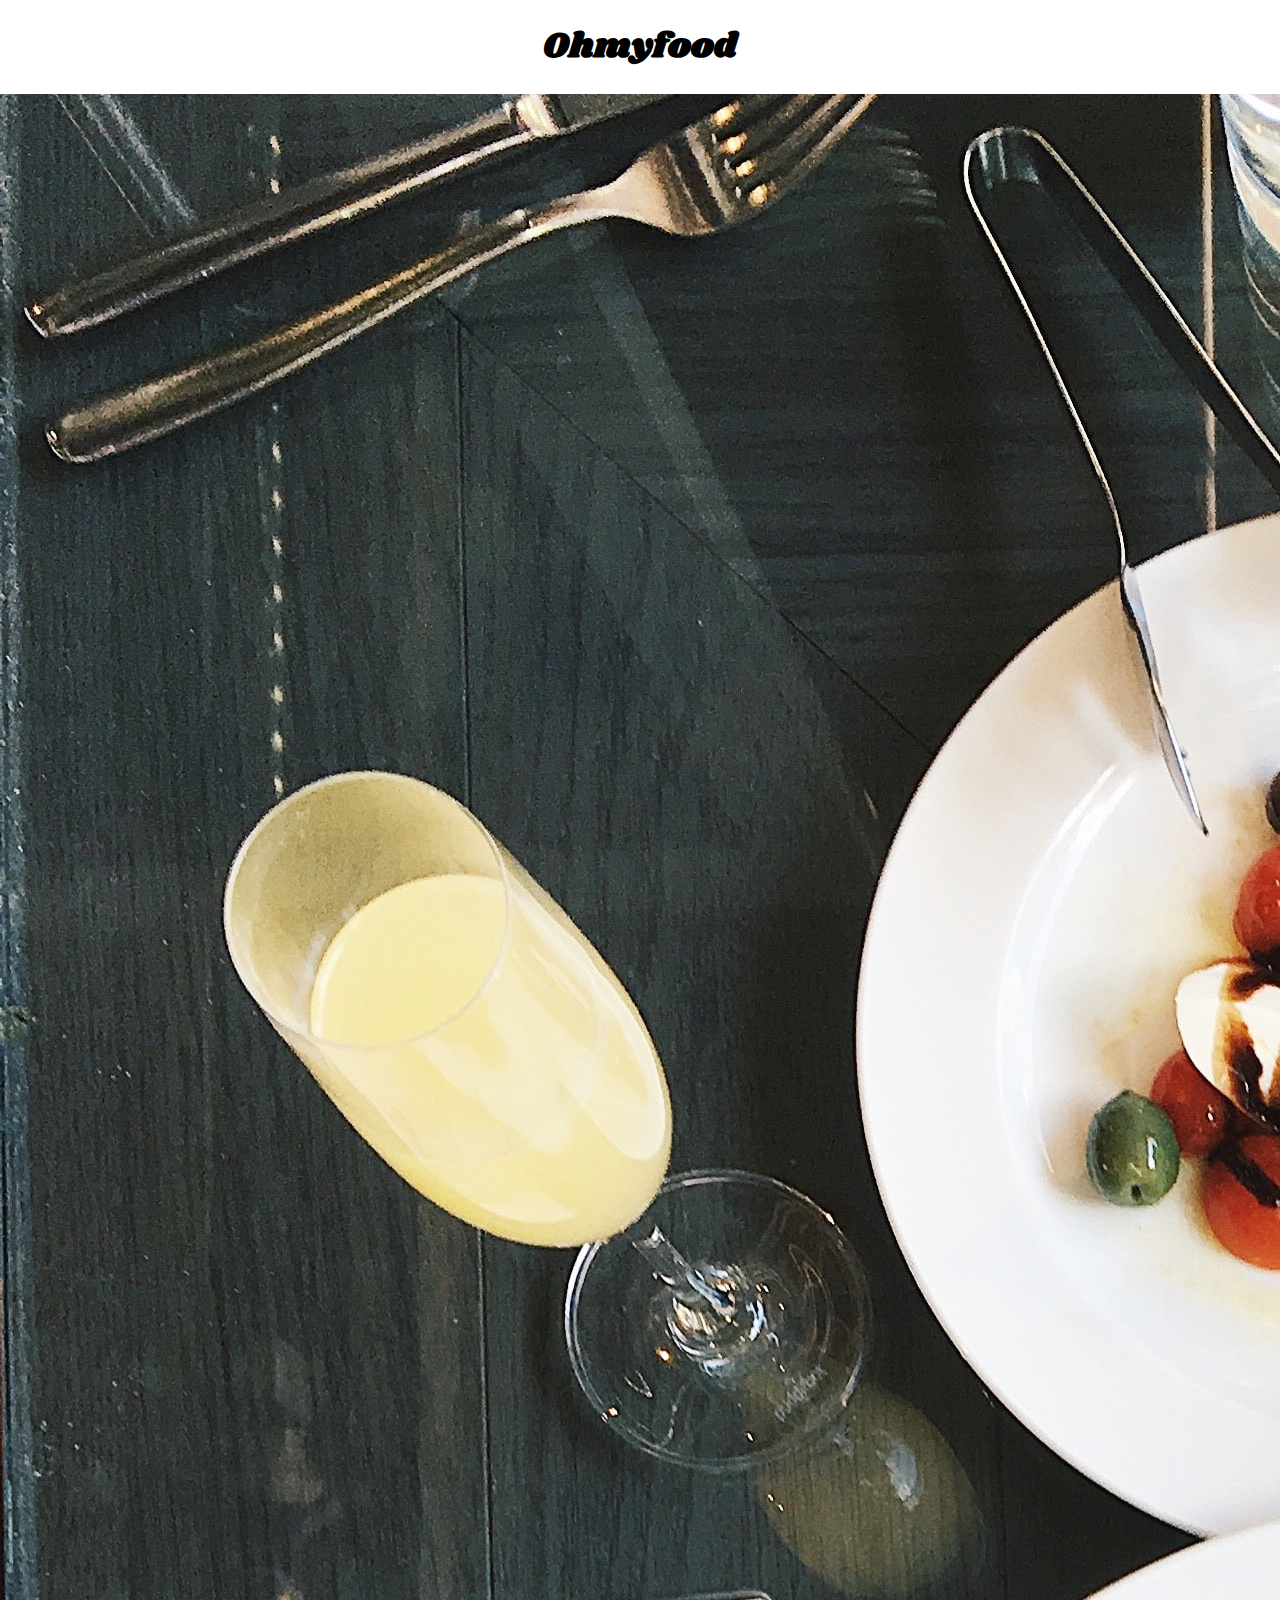
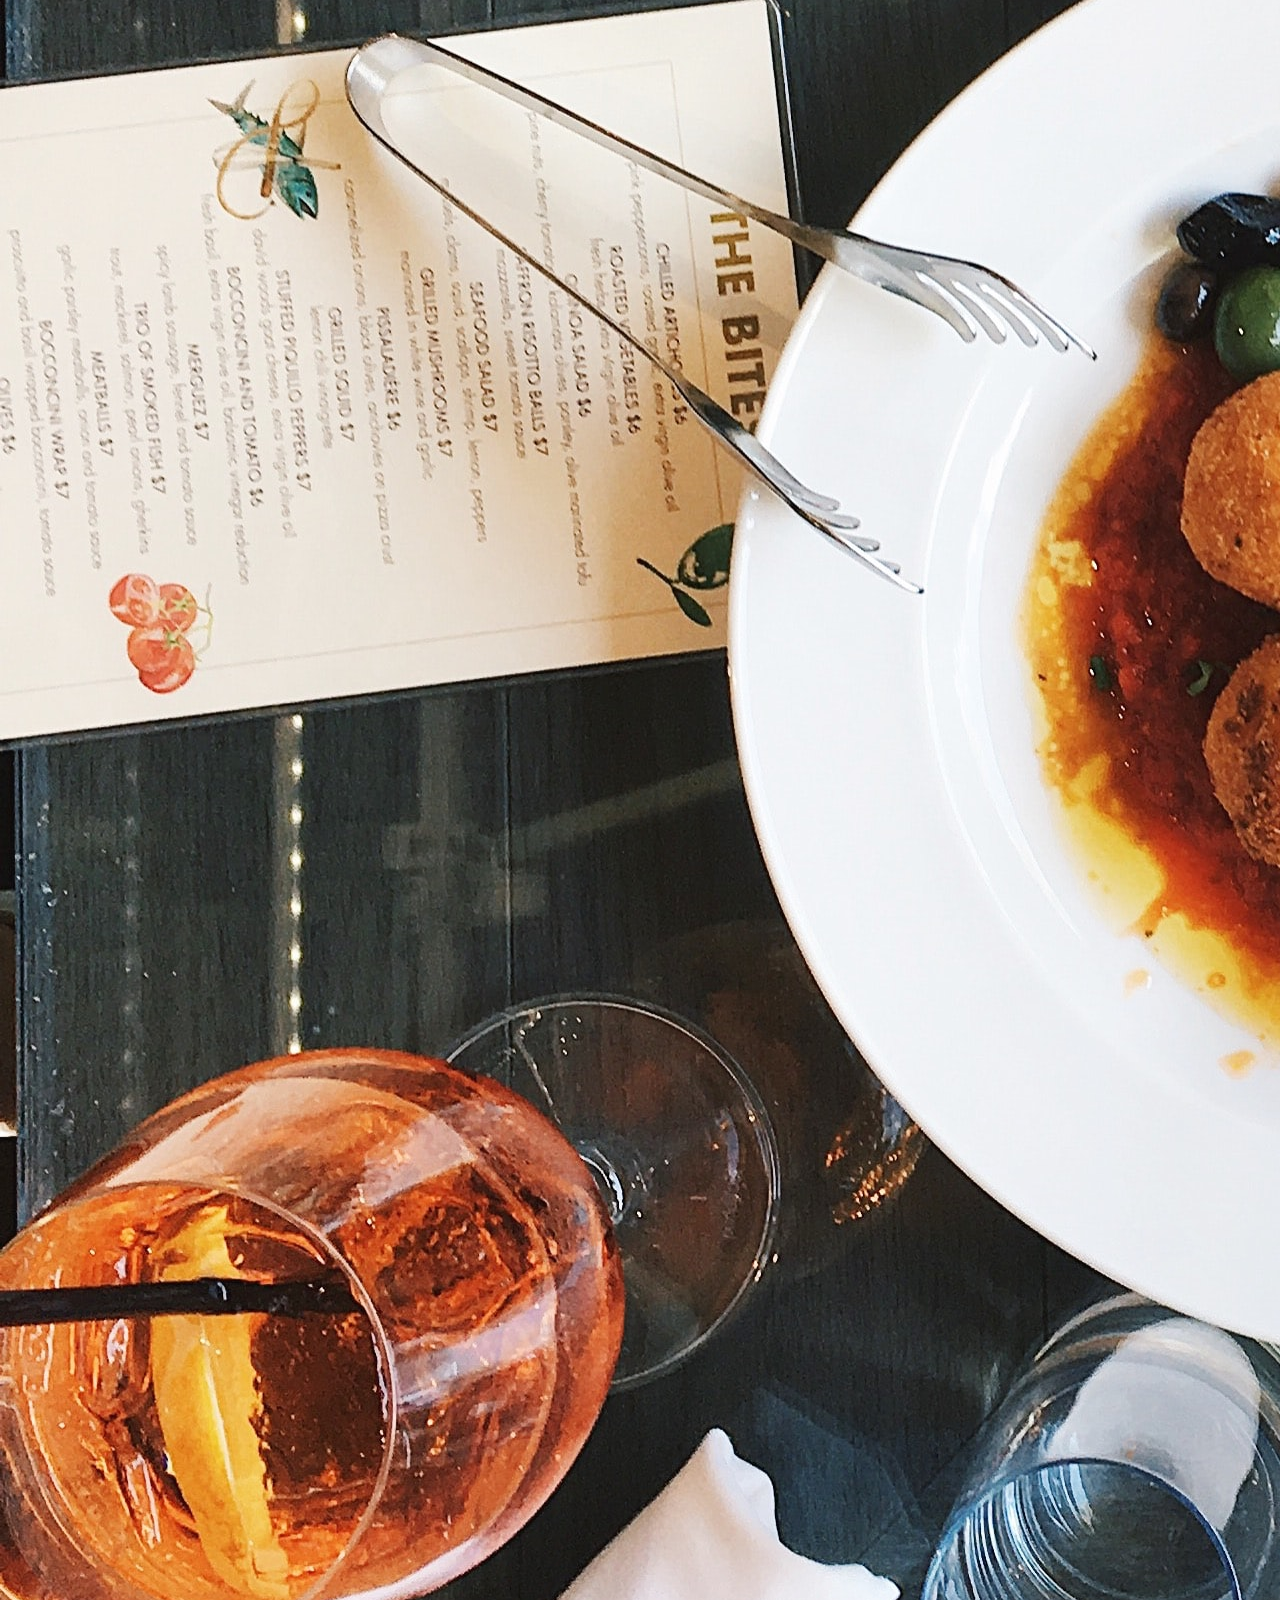
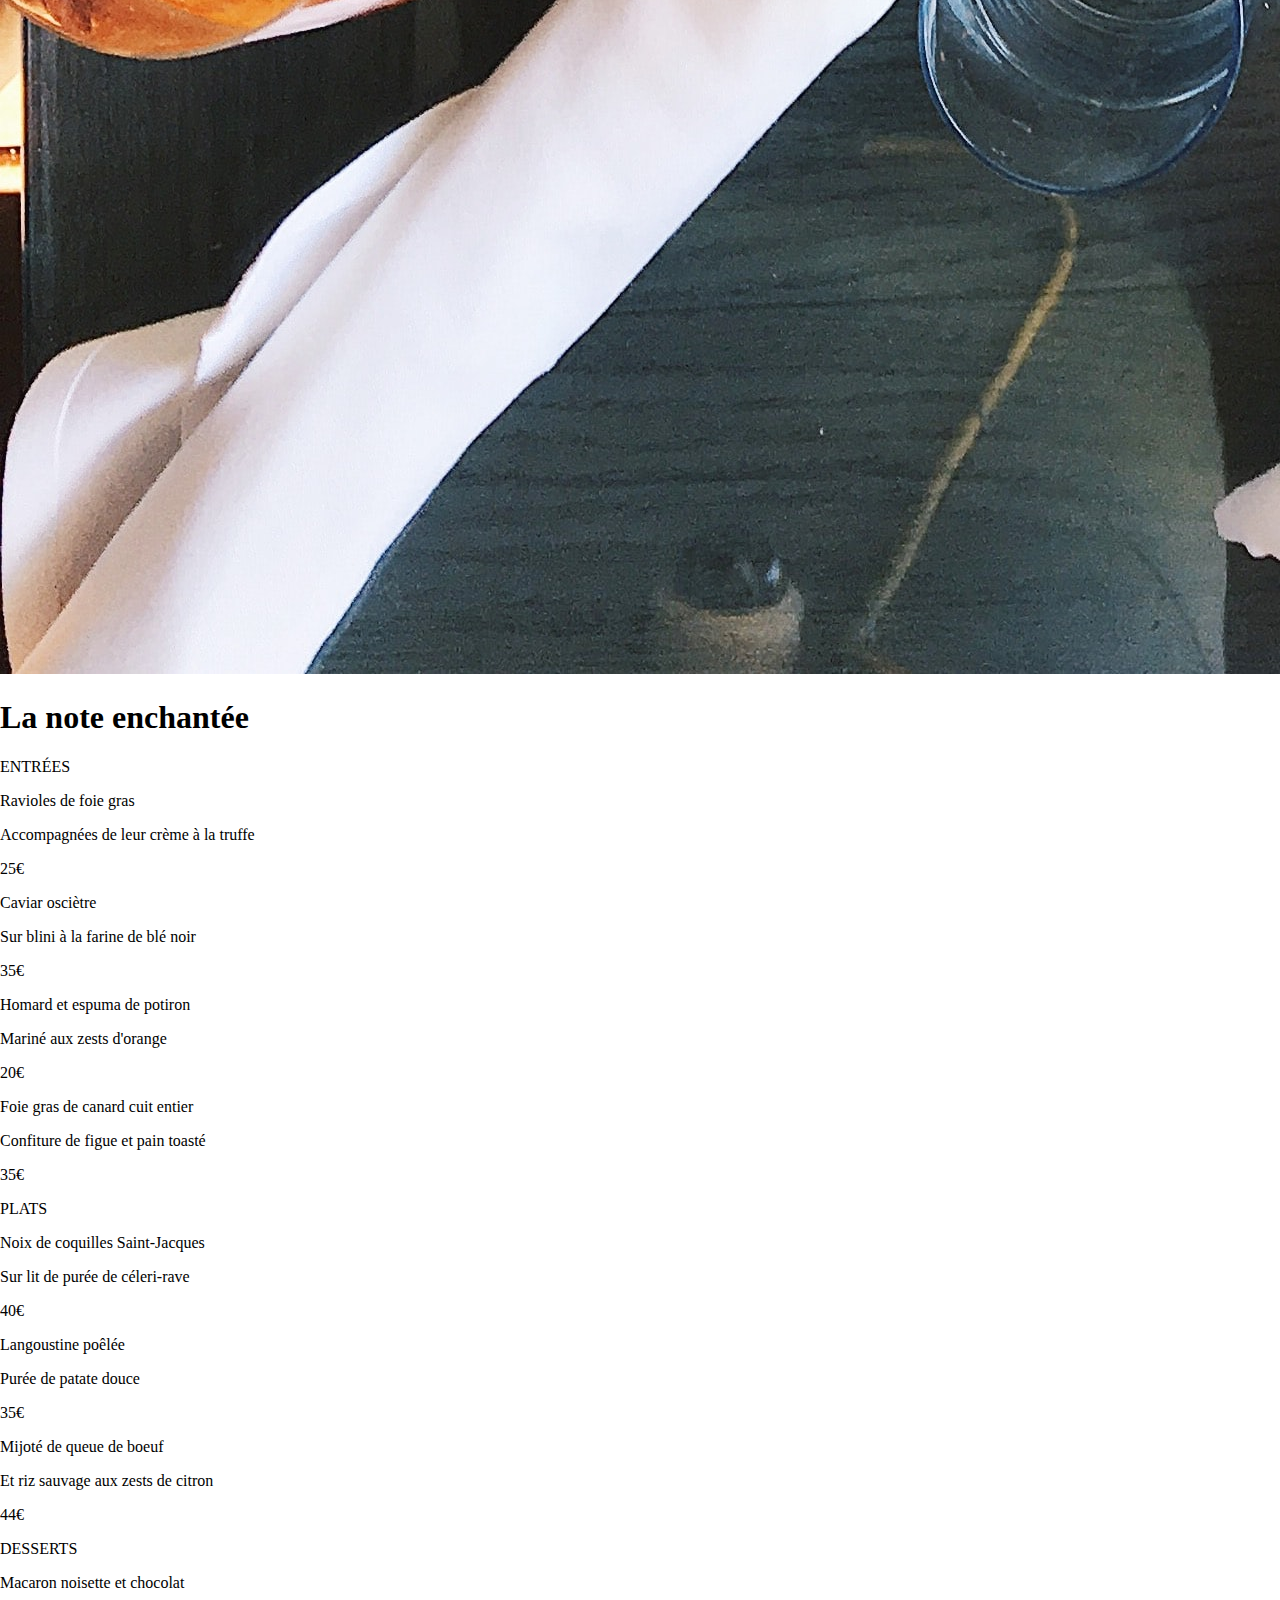
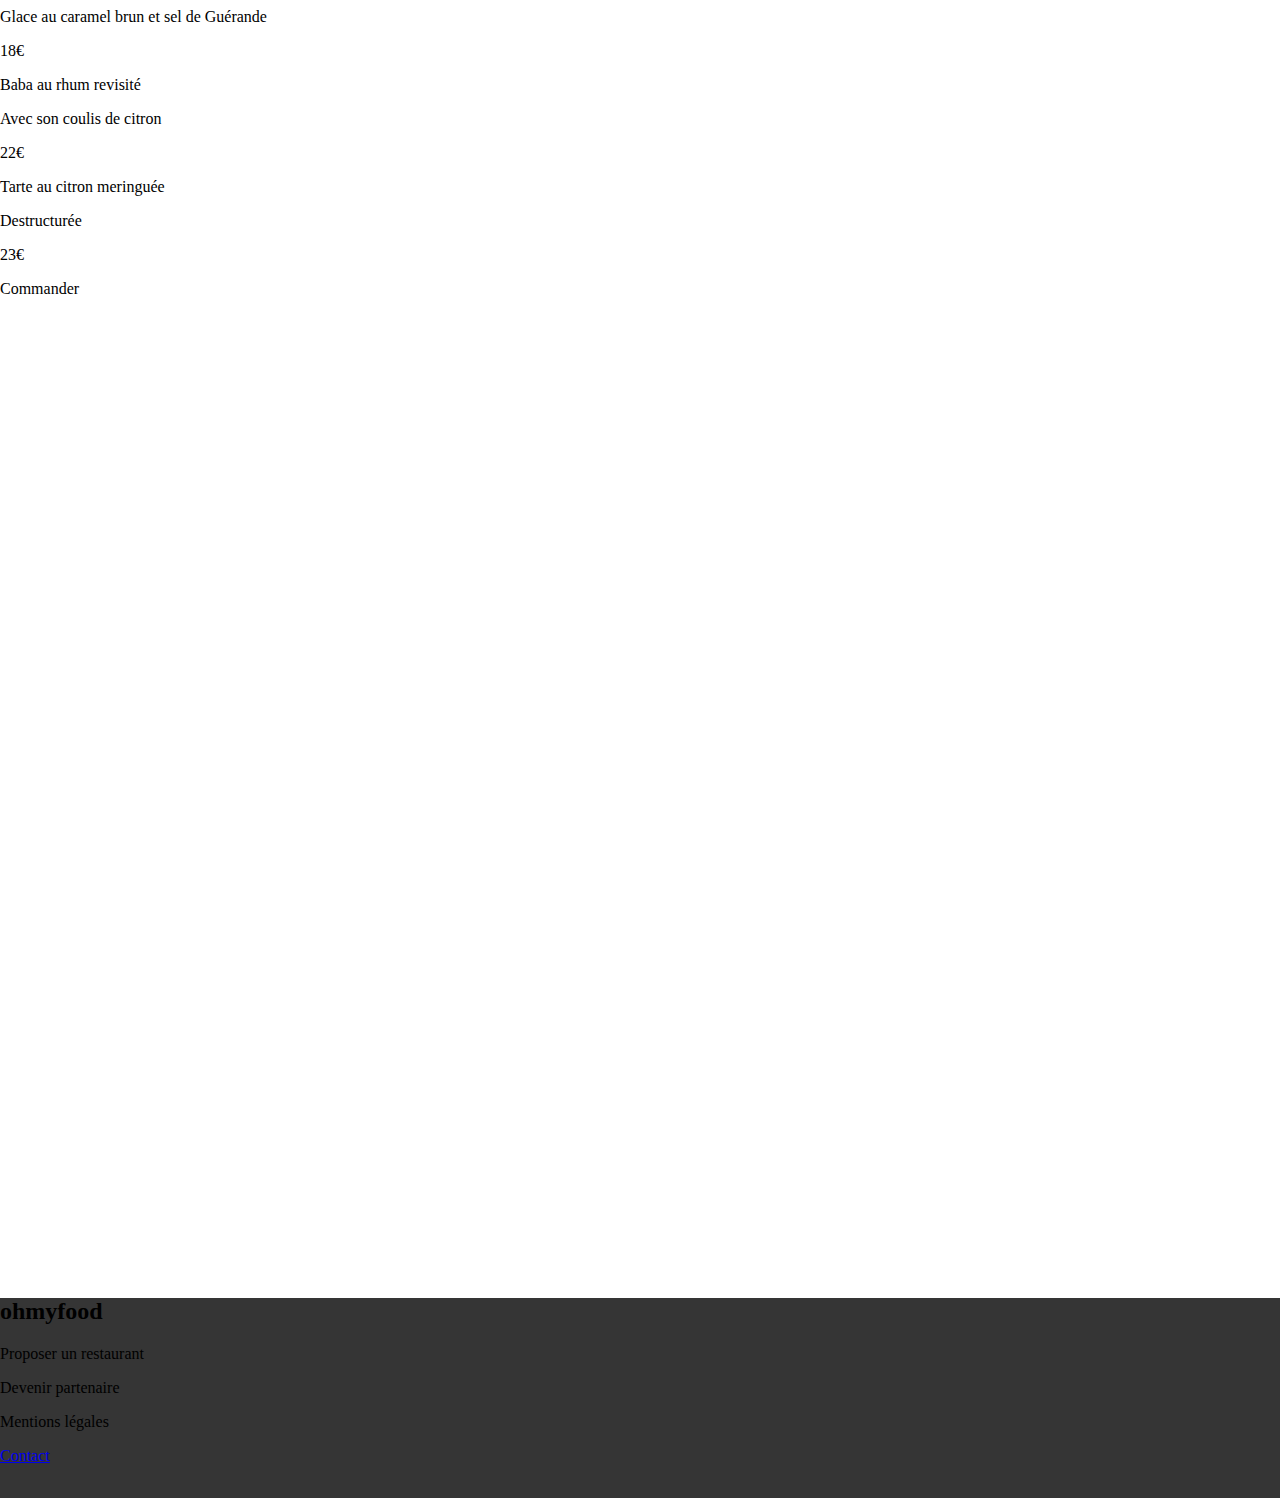
<file: menus/enchantee.html>
<!DOCTYPE html>
<html lang="fr">

    <head>
        <meta charset="UTF-8">
        <meta http-equiv="X-UA-Compatible" content="IE=edge">
        <meta name="viewport" content="width=device-width, initial-scale=1.0">
        <link href="https://fonts.googleapis.com/css2?family=Raleway:wght@100;400;700&family=Roboto:wght@100&display=swap" rel="stylesheet">
        <link rel="preconnect" href="https://fonts.googleapis.com"> <link rel="preconnect" href="https://fonts.gstatic.com" crossorigin> <link href="https://fonts.googleapis.com/css2?family=Shrikhand&display=swap" rel="stylesheet"> 
        <link rel="preconnect" href="https://fonts.googleapis.com"><link rel="preconnect" href="https://fonts.gstatic.com" crossorigin><link href="https://fonts.googleapis.com/css2?family=Roboto:wght@100&family=Shrikhand&display=swap" rel="stylesheet"> 
        <link rel="stylesheet" href="/style2.css">
        <meta name="referrer" content="strict-origin" />
        <title>La note enchantée</title>
</head>

<body>
    <header>
        <div id="logo">
            <h1><a href="index.html">Ohmyfood</a></h1>
        </div>


    </header>
    <main>
        <img class="picture" src="\images\restaurants\stil-u2Lp8tXIcjw-unsplash.jpg" alt="La note enchantée" />
        <div class="menu">
            <div class="space-between">
                <h1>La note enchantée</h1>
                <div class="content__heart">
                    <i class="far fa-heart "></i>
                    <i class="fas fa-heart "></i>
                </div>
            </div>
            <div class="repas">
                <p class="underline regular">ENTRÉES</p>
                <div class="menu__content">
                    <p class="medium plat">Ravioles de foie gras</p>
                    <p class="light accompagnement">Accompagnées de leur crème à la truffe</p>
                    <a>
                        <p>25€</p>
                    </a>
                    <div class="lock"><span><i class="fas fa-check"></i></span></div>
                </div>
                <div class="menu__content">
                    <p class="medium plat">Caviar osciètre</p>
                    <p class="light accompagnement">Sur blini à la farine de blé noir</p>
                    <a>
                        <p>35€</p>
                    </a>
                    <div class="lock"><span><i class="fas fa-check"></i></span></div>
                </div>
                <div class="menu__content">
                    <p class="medium plat">Homard et espuma de potiron</p>
                    <p class="light accompagnement">Mariné aux zests d'orange</p>
                    <a>
                        <p>20€</p>
                    </a>
                    <div class="lock"><span><i class="fas fa-check"></i></span></div>
                </div>
                <div class="menu__content">
                    <p class="medium plat">Foie gras de canard cuit entier</p>
                    <p class="light accompagnement">Confiture de figue et pain toasté</p>
                    <a>
                        <p>35€</p>
                    </a>
                    <div class="lock"><span><i class="fas fa-check"></i></span></div>
                </div>
            </div>
            <div class="repas">
                <p class="underline regular">PLATS</p>
                <div class="menu__content">
                    <p class="medium plat">Noix de coquilles Saint-Jacques</p>
                    <p class="light accompagnement">Sur lit de purée de céleri-rave</p>
                    <a>
                        <p>40€</p>
                    </a>
                    <div class="lock"><span><i class="fas fa-check"></i></span></div>
                </div>
                <div class="menu__content">
                    <p class="medium plat">Langoustine poêlée</p>
                    <p class="light accompagnement">Purée de patate douce</p>
                    <a>
                        <p>35€</p>
                    </a>
                    <div class="lock"><span><i class="fas fa-check"></i></span></div>
                </div>
                <div class="menu__content">
                    <p class="medium plat">Mijoté de queue de boeuf</p>
                    <p class="light accompagnement">Et riz sauvage aux zests de citron</p>
                    <a>
                        <p>44€</p>
                    </a>
                    <div class="lock"><span><i class="fas fa-check"></i></span></div>
                </div>
            </div>
            <div class="repas">
                <p class="underline regular">DESSERTS</p>
                <div class="menu__content">
                    <p class="medium plat">Macaron noisette et chocolat</p>
                    <p class="light accompagnement">Glace au caramel brun et sel de Guérande</p>
                    <a>
                        <p>18€</p>
                    </a>
                    <div class="lock"><span><i class="fas fa-check"></i></span></div>
                </div>
                <div class="menu__content">
                    <p class="medium plat">Baba au rhum revisité</p>
                    <p class="light accompagnement">Avec son coulis de citron</p>
                    <a>
                        <p>22€</p>
                    </a>
                    <div class="lock"><span><i class="fas fa-check"></i></span></div>
                </div>
                <div class="menu__content">
                    <p class="medium plat">Tarte au citron meringuée</p>
                    <p class="light accompagnement">Destructurée</p>
                    <a>
                        <p>23€</p>
                    </a>
                    <div class="lock"><span><i class="fas fa-check"></i></span></div>
                </div>
            </div>
            <p class="regular btn linear-gradient">Commander</p>
        </div>
    </main>
    <footer>
        <h2>ohmyfood</h2>
        <p class="regular"><i class="fa-thin fa-utensils"></i></i>Proposer un restaurant</p>
        <p class="regular"><i class="fas fa-hands-helping small"></i>Devenir partenaire</p>
        <p class="white">Mentions légales</p>
        <a href="mailto:votreadresse@gmail.com">
            <p class="white">Contact</p>
        </a>
    </footer>
</body>

</html>
</file>
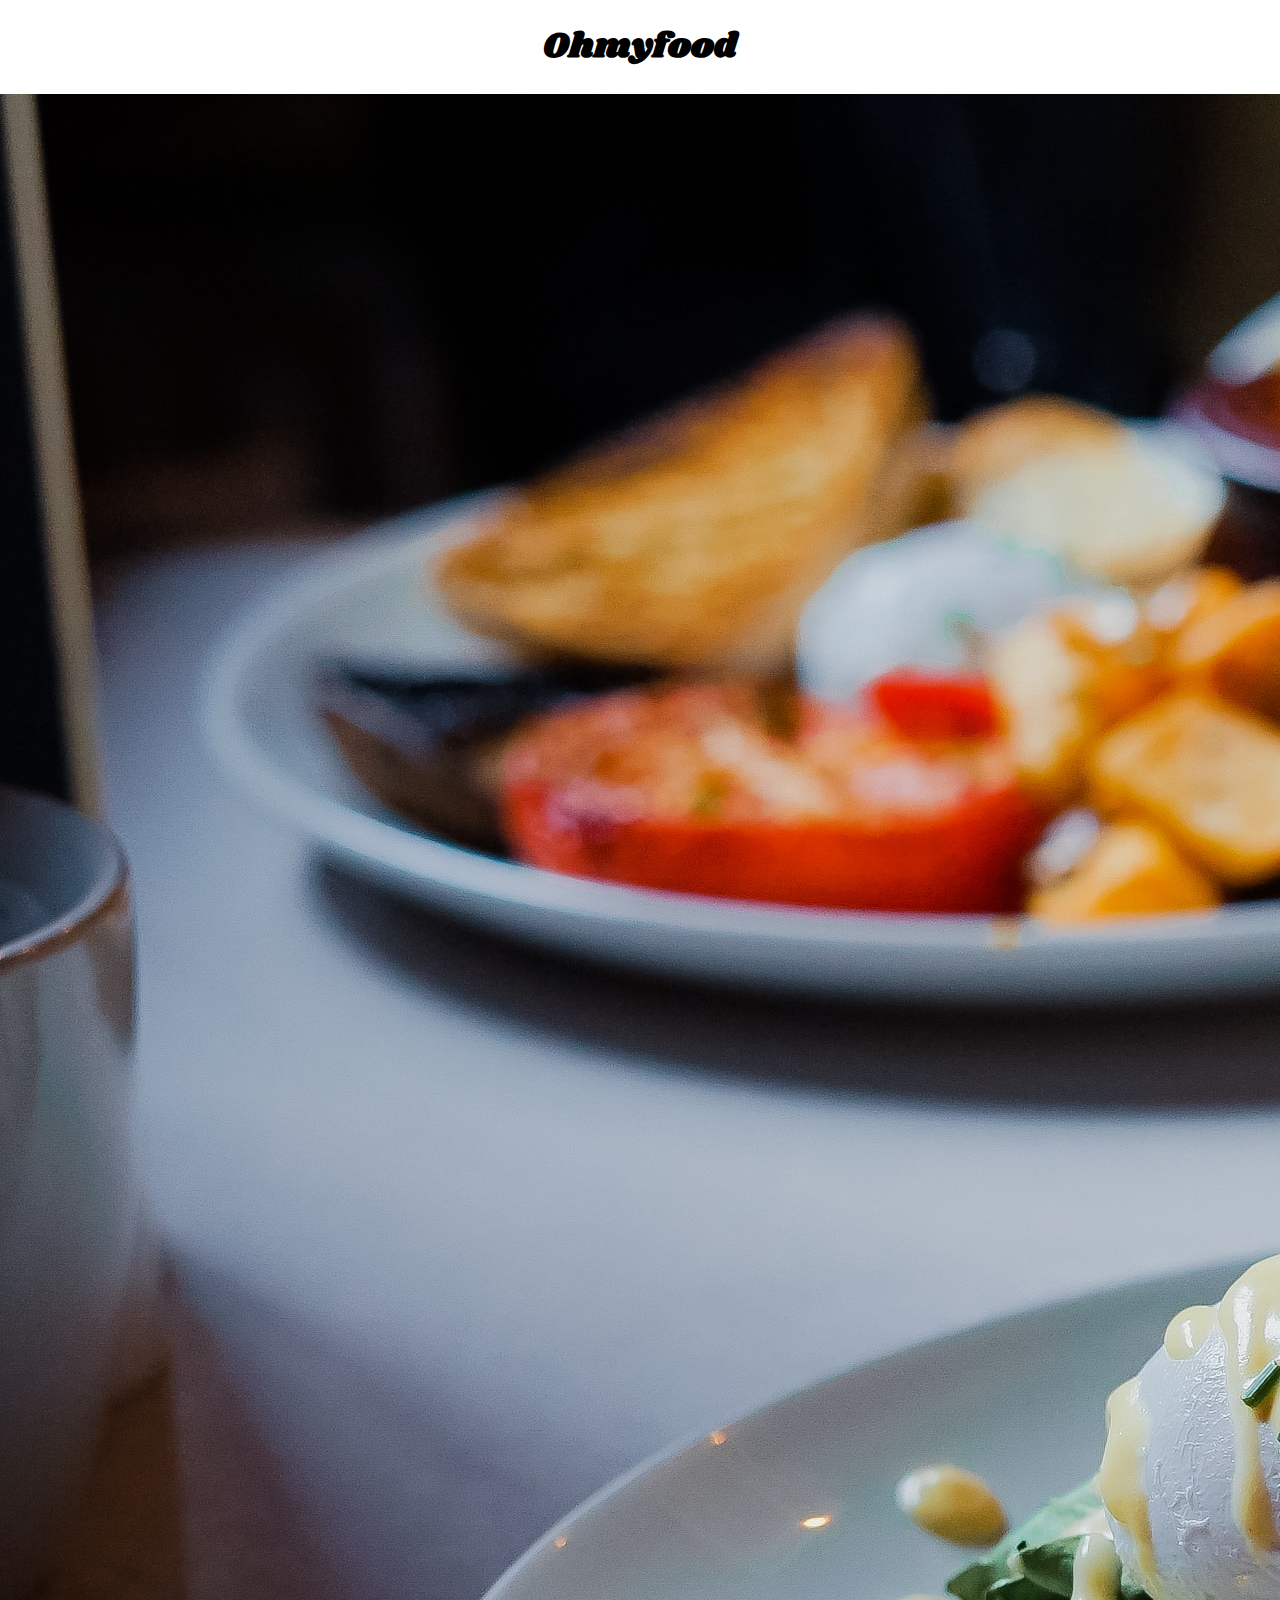
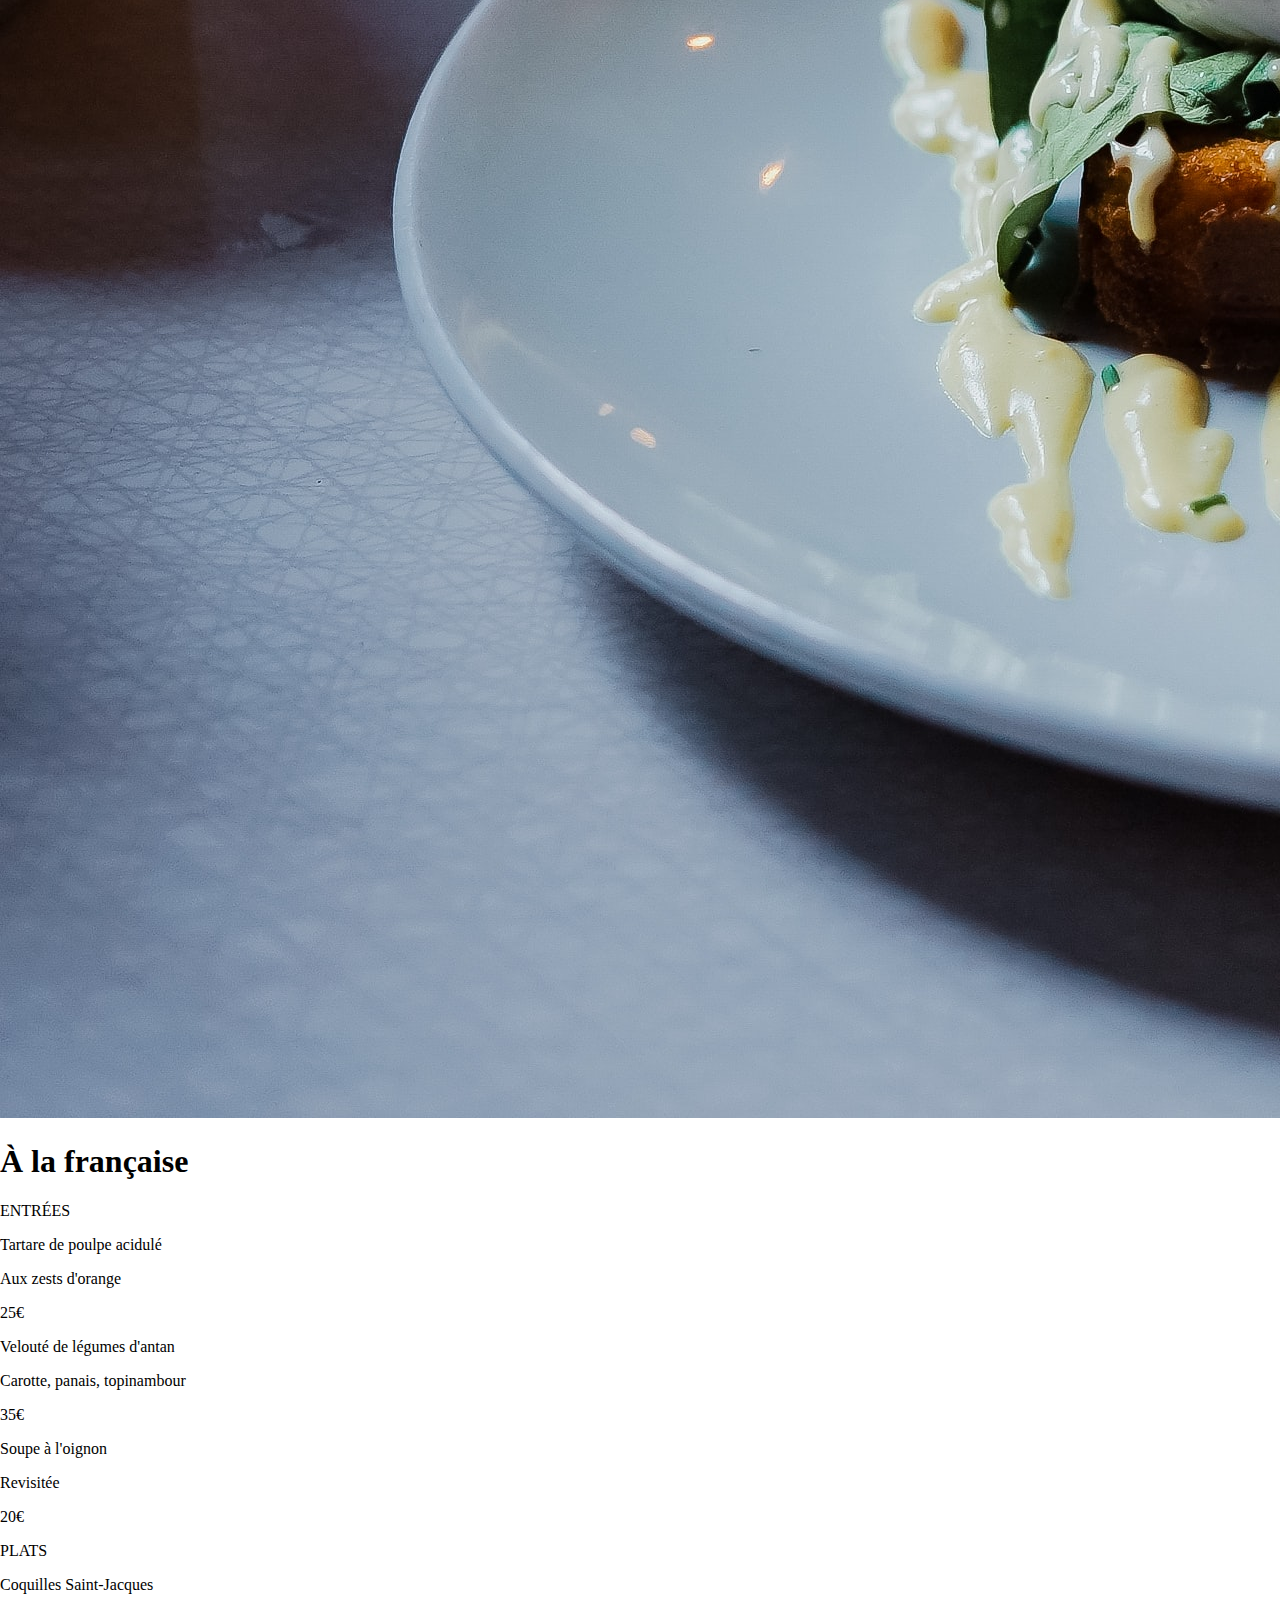
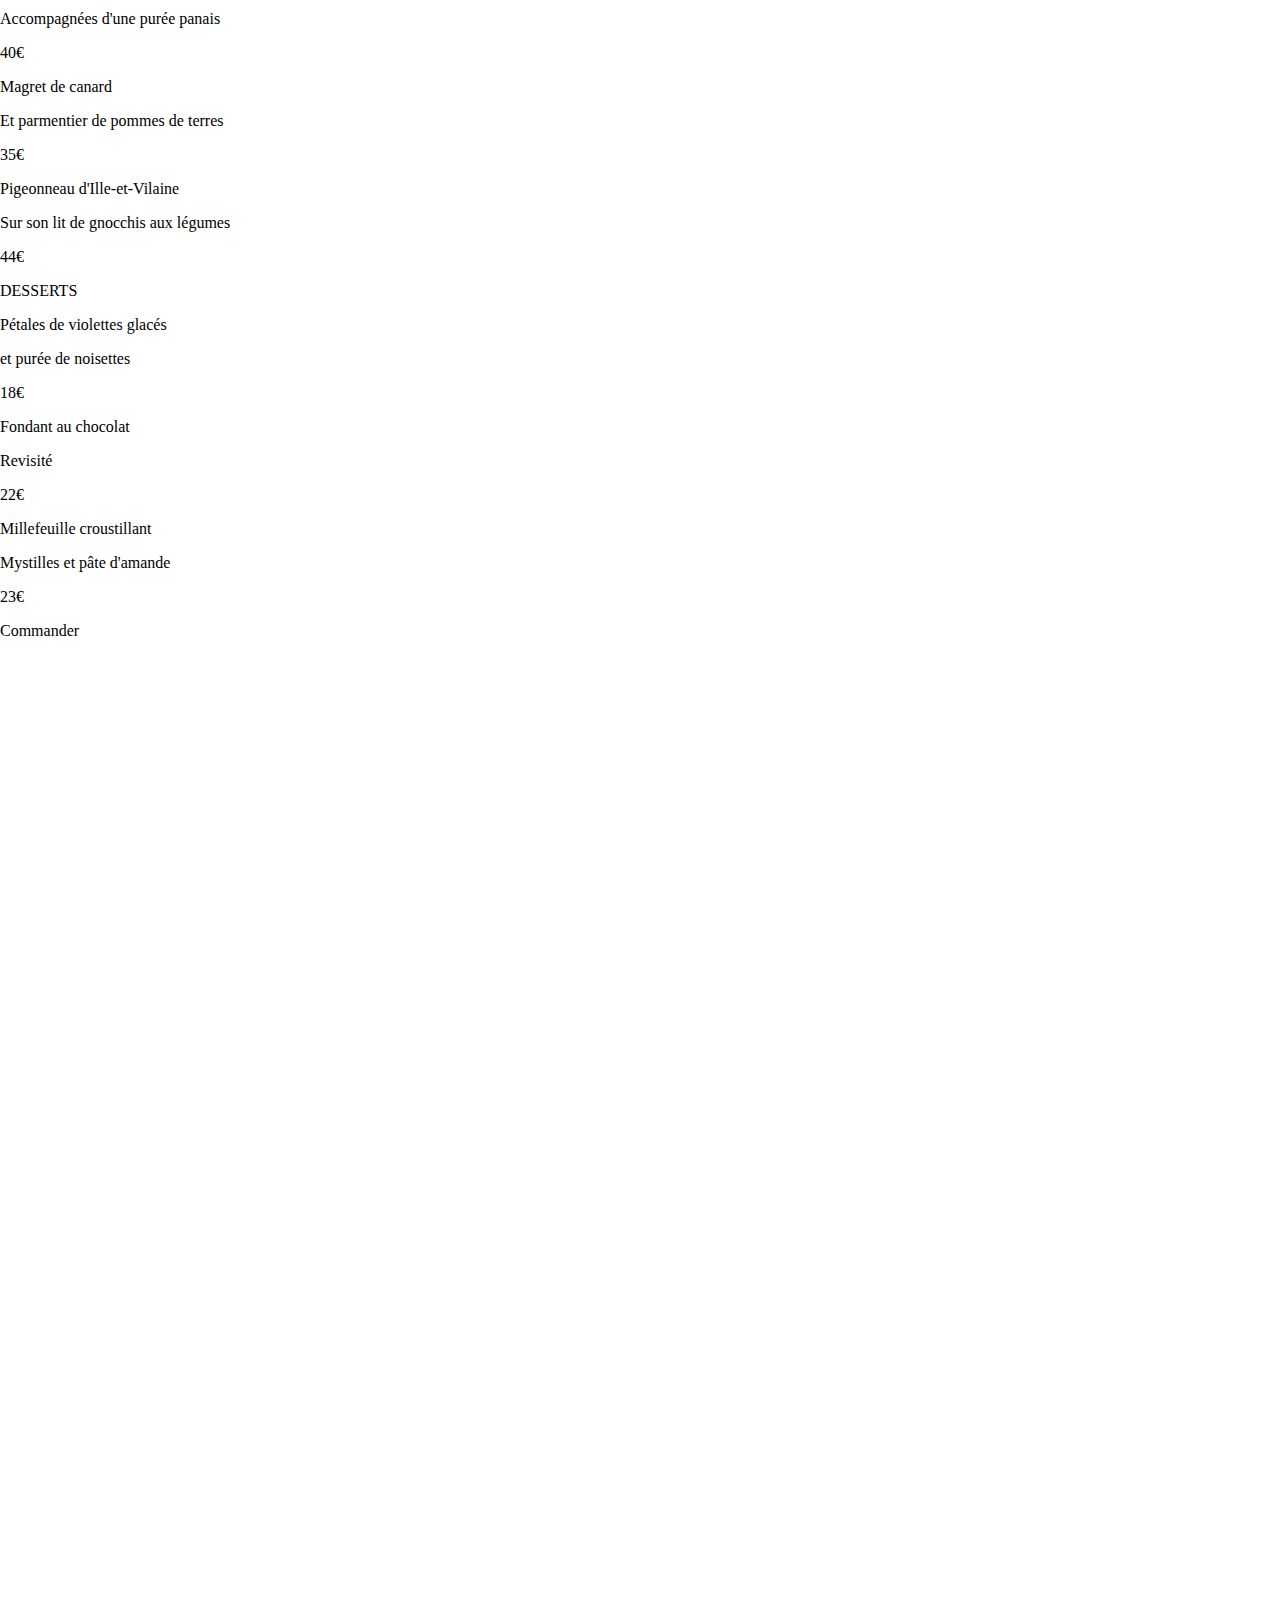
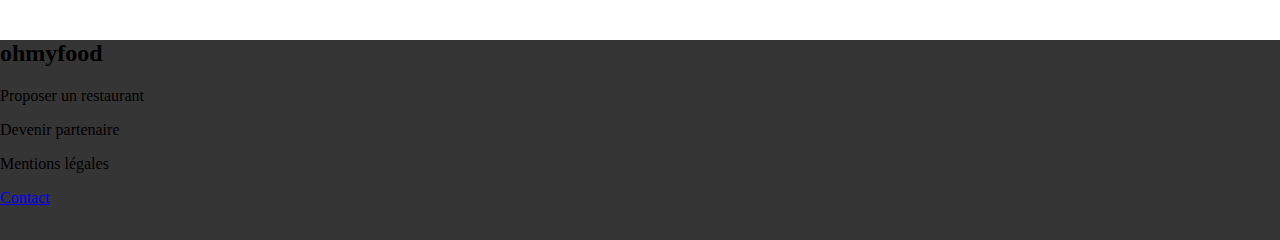
<file: menus/francaise.html>
<!DOCTYPE html>
<html lang="fr">

    <head>
        <meta charset="UTF-8">
        <meta http-equiv="X-UA-Compatible" content="IE=edge">
        <meta name="viewport" content="width=device-width, initial-scale=1.0">
        <link href="https://fonts.googleapis.com/css2?family=Raleway:wght@100;400;700&family=Roboto:wght@100&display=swap" rel="stylesheet">
        <link rel="preconnect" href="https://fonts.googleapis.com"> <link rel="preconnect" href="https://fonts.gstatic.com" crossorigin> <link href="https://fonts.googleapis.com/css2?family=Shrikhand&display=swap" rel="stylesheet"> 
        <link rel="preconnect" href="https://fonts.googleapis.com"><link rel="preconnect" href="https://fonts.gstatic.com" crossorigin><link href="https://fonts.googleapis.com/css2?family=Roboto:wght@100&family=Shrikhand&display=swap" rel="stylesheet"> 
        <link rel="stylesheet" href="/style2.css">
        <meta name="referrer" content="strict-origin" />
        <title>À la française</title>
</head>

<body>
    <header>
        <div id="logo">
            <h1><a href="index.html">Ohmyfood</a></h1>
        </div>

    </header>
    <main>
        <img class="picture" src="\images\restaurants\toa-heftiba-DQKerTsQwi0-unsplash.jpg" alt="À la française" />
        <div class="menu">
            <div class="space-between">
                <h1>À la française</h1>
                <div class="content__heart">
                    <i class="far fa-heart "></i>
                    <i class="fas fa-heart "></i>
                </div>
            </div>
            <div class="repas">
                <p class="underline regular">ENTRÉES</p>
                <div class="menu__content">
                    <p class="medium plat">Tartare de poulpe acidulé</p>
                    <p class="light accompagnement">Aux zests d'orange</p>
                    <a>
                        <p>25€</p>
                    </a>
                    <div class="lock"><span><i class="fas fa-check"></i></span></div>
                </div>
                <div class="menu__content">
                    <p class="medium plat">Velouté de légumes d'antan</p>
                    <p class="light accompagnement">Carotte, panais, topinambour</p>
                    <a>
                        <p>35€</p>
                    </a>
                    <div class="lock"><span><i class="fas fa-check"></i></span></div>
                </div>
                <div class="menu__content">
                    <p class="medium plat">Soupe à l'oignon</p>
                    <p class="light accompagnement">Revisitée</p>
                    <a>
                        <p>20€</p>
                    </a>
                    <div class="lock"><span><i class="fas fa-check"></i></span></div>
                </div>
            </div>
            <div class="repas">
                <p class="underline regular">PLATS</p>
                <div class="menu__content">
                    <p class="medium plat">Coquilles Saint-Jacques</p>
                    <p class="light accompagnement">Accompagnées d'une purée panais</p>
                    <a>
                        <p>40€</p>
                    </a>
                    <div class="lock"><span><i class="fas fa-check"></i></span></div>
                </div>
                <div class="menu__content">
                    <p class="medium plat">Magret de canard</p>
                    <p class="light accompagnement">Et parmentier de pommes de terres</p>
                    <a>
                        <p>35€</p>
                    </a>
                    <div class="lock"><span><i class="fas fa-check"></i></span></div>
                </div>
                <div class="menu__content">
                    <p class="medium plat">Pigeonneau d'Ille-et-Vilaine</p>
                    <p class="light accompagnement">Sur son lit de gnocchis aux légumes</p>
                    <a>
                        <p>44€</p>
                    </a>
                    <div class="lock"><span><i class="fas fa-check"></i></span></div>
                </div>
            </div>
            <div class="repas">
                <p class="underline regular">DESSERTS</p>
                <div class="menu__content">
                    <p class="medium plat">Pétales de violettes glacés</p>
                    <p class="light accompagnement">et purée de noisettes</p>
                    <a>
                        <p>18€</p>
                    </a>
                    <div class="lock"><span><i class="fas fa-check"></i></span></div>
                </div>
                <div class="menu__content">
                    <p class="medium plat">Fondant au chocolat</p>
                    <p class="light accompagnement">Revisité</p>
                    <a>
                        <p>22€</p>
                    </a>
                    <div class="lock"><span><i class="fas fa-check"></i></span></div>
                </div>
                <div class="menu__content">
                    <p class="medium plat">Millefeuille croustillant</p>
                    <p class="light accompagnement">Mystilles et pâte d'amande</p>
                    <a>
                        <p>23€</p>
                    </a>
                    <div class="lock"><span><i class="fas fa-check"></i></span></div>
                </div>
            </div>
            <p class="regular btn linear-gradient">Commander</p>
        </div>
    </main>
    <footer>
        <h2>ohmyfood</h2>
        <p class="regular"><i class="fa-thin fa-utensils"></i></i>Proposer un restaurant</p>
        <p class="regular"><i class="fas fa-hands-helping small"></i>Devenir partenaire</p>
        <p class="white">Mentions légales</p>
        <a href="mailto:votreadresse@gmail.com">
            <p class="white">Contact</p>
        </a>
    </footer>
</body>

</html>
</file>
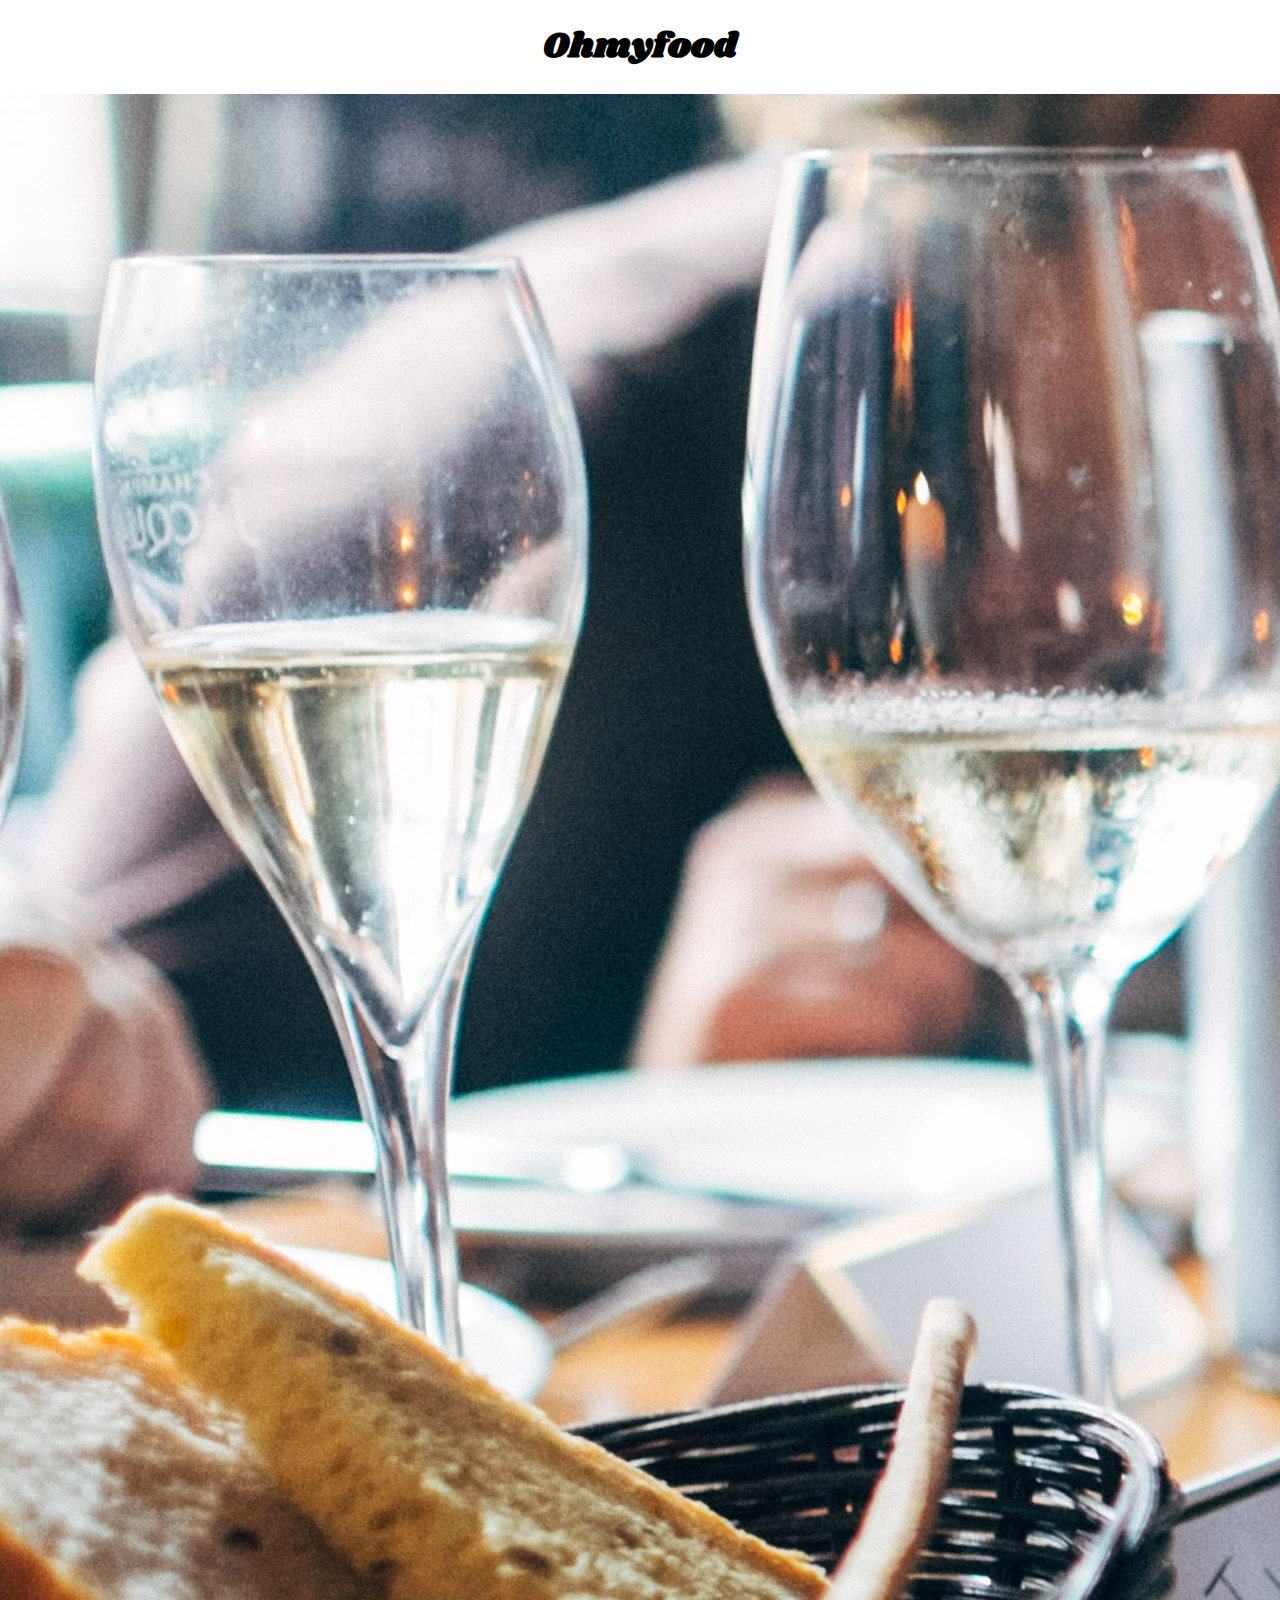
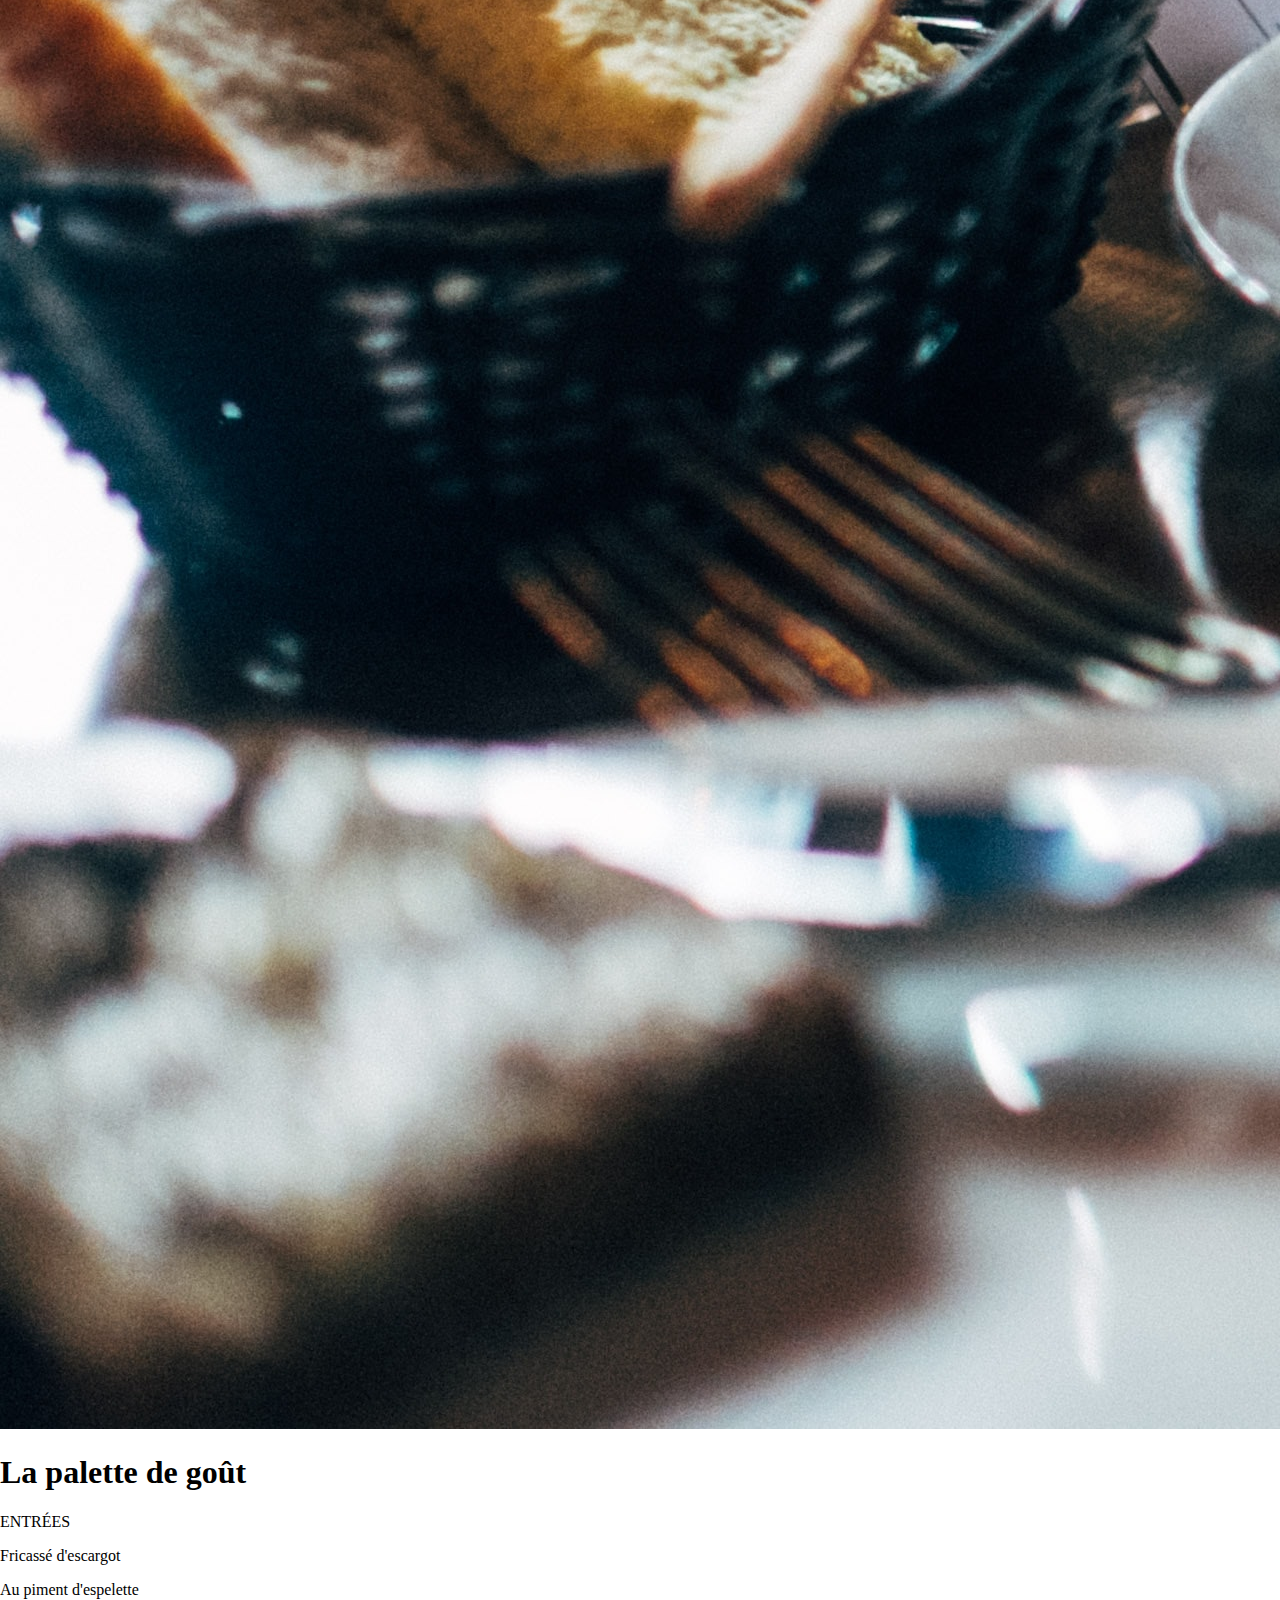
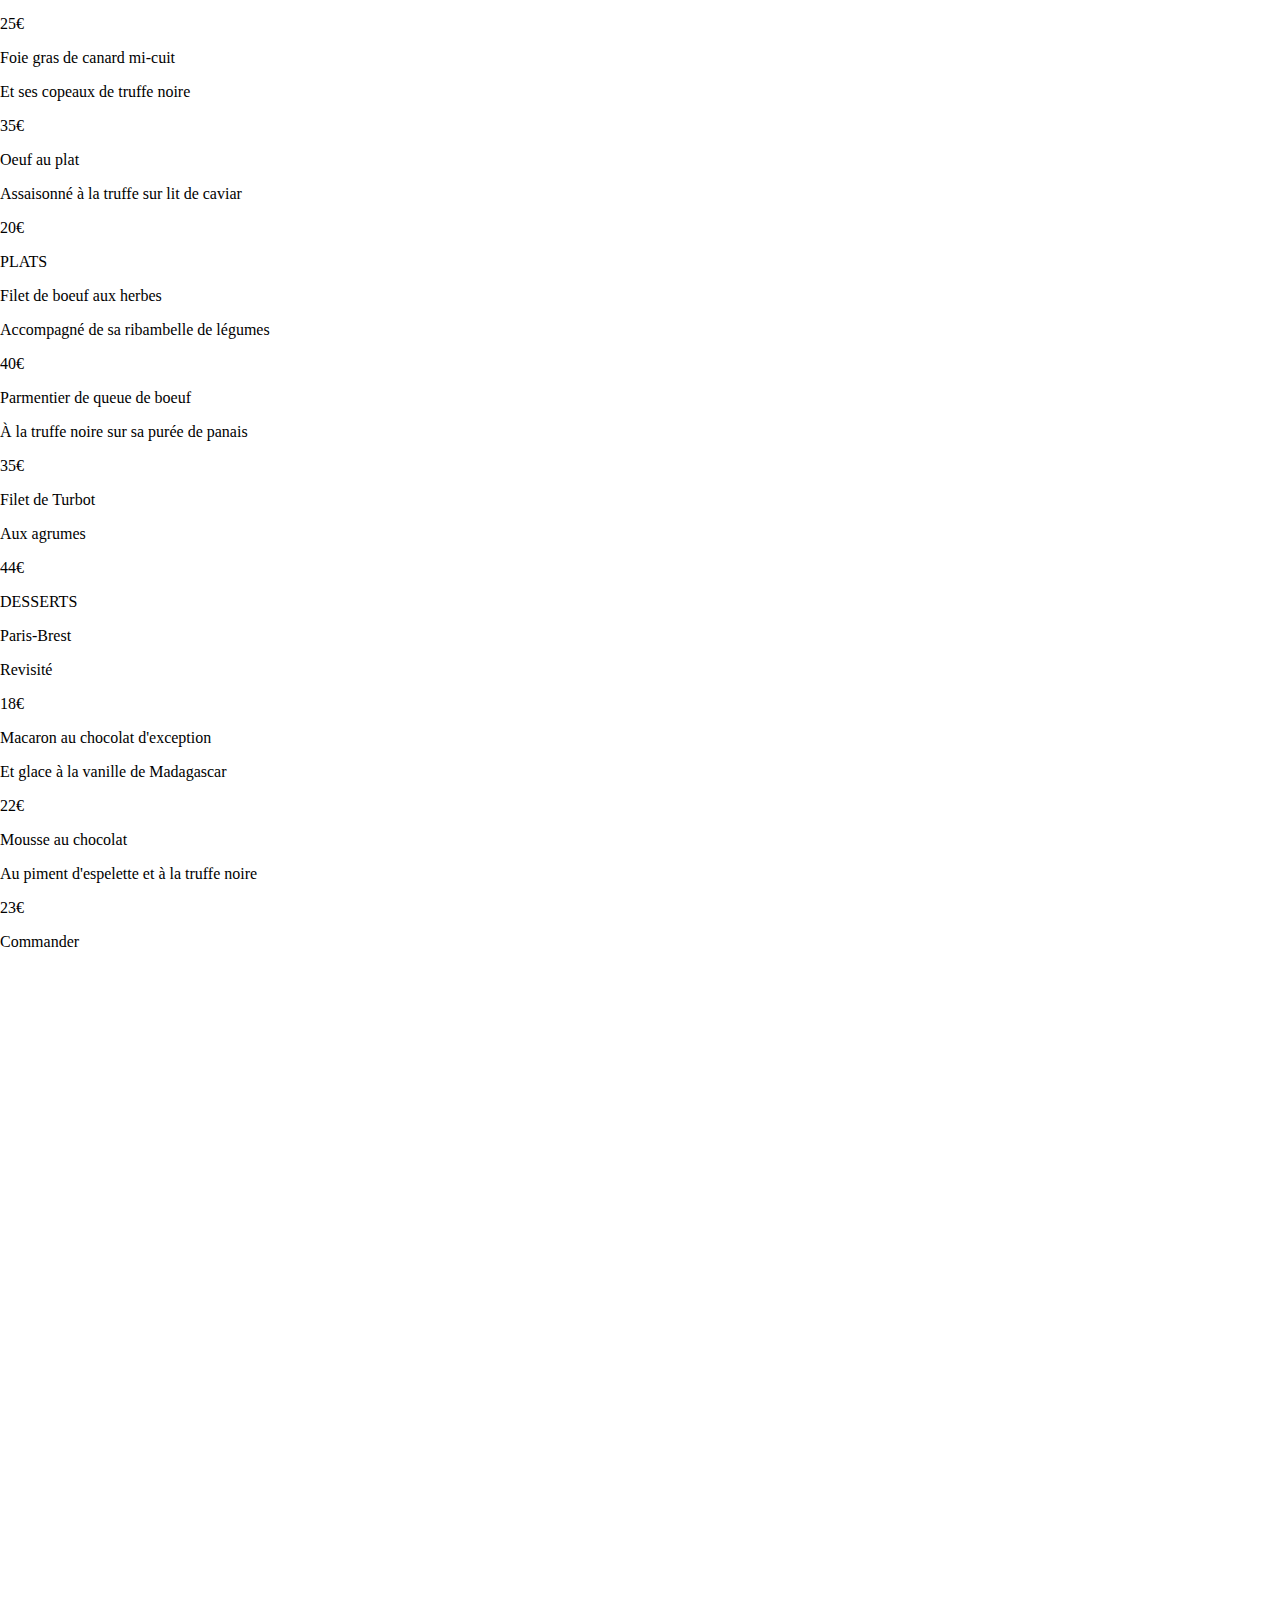
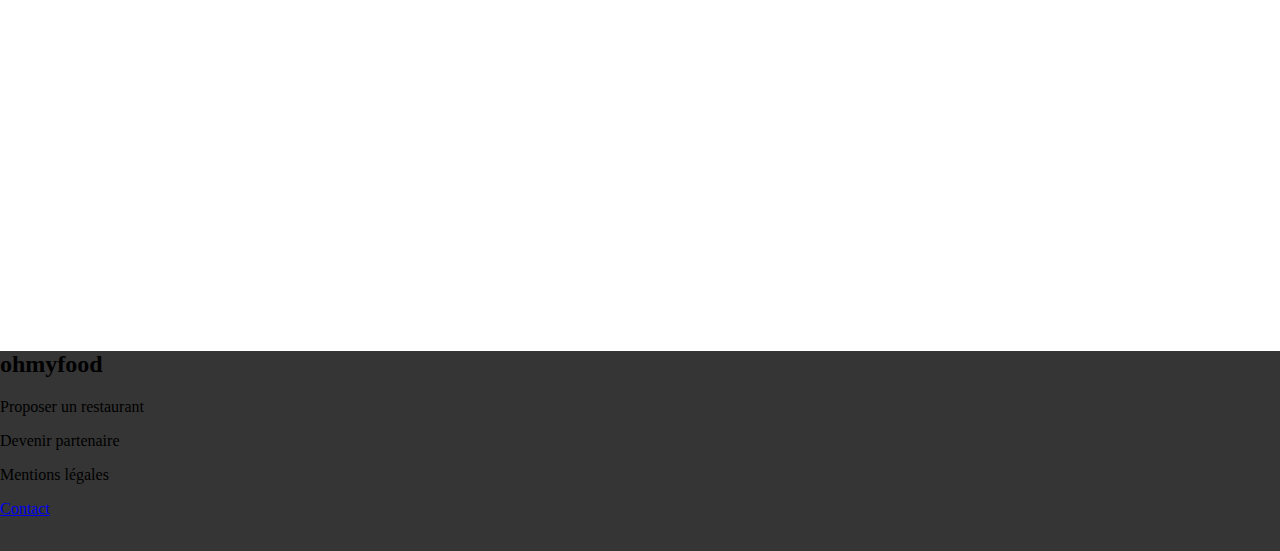
<file: menus/palette.html>
<!DOCTYPE html>
<html lang="fr">

    <head>
        <meta charset="UTF-8">
        <meta http-equiv="X-UA-Compatible" content="IE=edge">
        <meta name="viewport" content="width=device-width, initial-scale=1.0">
        <link href="https://fonts.googleapis.com/css2?family=Raleway:wght@100;400;700&family=Roboto:wght@100&display=swap" rel="stylesheet">
        <link rel="preconnect" href="https://fonts.googleapis.com"> <link rel="preconnect" href="https://fonts.gstatic.com" crossorigin> <link href="https://fonts.googleapis.com/css2?family=Shrikhand&display=swap" rel="stylesheet"> 
        <link rel="preconnect" href="https://fonts.googleapis.com"><link rel="preconnect" href="https://fonts.gstatic.com" crossorigin><link href="https://fonts.googleapis.com/css2?family=Roboto:wght@100&family=Shrikhand&display=swap" rel="stylesheet"> 
        <link rel="stylesheet" href="/style2.css">
        <meta name="referrer" content="strict-origin" />
        <title>La palette de goût</title>
    </head>
    
    <body>
        <header>
            <div id="logo">
                <h1><a href="index.html">Ohmyfood</a></h1>
            </div>
    
        </header>
        <main>
            <img class="picture" src="\images\restaurants\jay-wennington-N_Y88TWmGwA-unsplash.jpg" alt="La palette de goût" />
            <div class="menu">
                <div class="space-between">
                    <h1>La palette de goût</h1>
                    <div class="content__heart">
                        <i class="far fa-heart "></i>
                        <i class="fas fa-heart "></i>
                    </div>
                </div>
                <div class="repas">
                    <p class="underline regular">ENTRÉES</p>
                    <div class="menu__content">
                        <p class="medium plat">Fricassé d'escargot</p>
                        <p class="light accompagnement">Au piment d'espelette</p>
                        <a>
                            <p>25€</p>
                        </a>
                        <div class="lock"><span><i class="fas fa-check"></i></span></div>
                    </div>
                    <div class="menu__content">
                        <p class="medium plat">Foie gras de canard mi-cuit</p>
                        <p class="light accompagnement">Et ses copeaux de truffe noire</p>
                        <a>
                            <p>35€</p>
                        </a>
                        <div class="lock"><span><i class="fas fa-check"></i></span></div>
                    </div>
                    <div class="menu__content">
                        <p class="medium plat">Oeuf au plat</p>
                        <p class="light accompagnement">Assaisonné à la truffe sur lit de caviar</p>
                        <a>
                            <p>20€</p>
                        </a>
                        <div class="lock"><span><i class="fas fa-check"></i></span></div>
                    </div>
                </div>
                <div class="repas">
                    <p class="underline regular">PLATS</p>
                    <div class="menu__content">
                        <p class="medium plat">Filet de boeuf aux herbes</p>
                        <p class="light accompagnement">Accompagné de sa ribambelle de légumes</p>
                        <a>
                            <p>40€</p>
                        </a>
                        <div class="lock"><span><i class="fas fa-check"></i></span></div>
                    </div>
                    <div class="menu__content">
                        <p class="medium plat">Parmentier de queue de boeuf</p>
                        <p class="light accompagnement">À la truffe noire sur sa purée de panais</p>
                        <a>
                            <p>35€</p>
                        </a>
                        <div class="lock"><span><i class="fas fa-check"></i></span></div>
                    </div>
                    <div class="menu__content">
                        <p class="medium plat">Filet de Turbot</p>
                        <p class="light accompagnement">Aux agrumes</p>
                        <a>
                            <p>44€</p>
                        </a>
                        <div class="lock"><span><i class="fas fa-check"></i></span></div>
                    </div>
                </div>
                <div class="repas">
                    <p class="underline regular">DESSERTS</p>
                    <div class="menu__content">
                        <p class="medium plat">Paris-Brest</p>
                        <p class="light accompagnement">Revisité</p>
                        <a>
                            <p>18€</p>
                        </a>
                        <div class="lock"><span><i class="fas fa-check"></i></span></div>
                    </div>
                    <div class="menu__content">
                        <p class="medium plat">Macaron au chocolat d'exception</p>
                        <p class="light accompagnement">Et glace à la vanille de Madagascar</p>
                        <a>
                            <p>22€</p>
                        </a>
                        <div class="lock"><span><i class="fas fa-check"></i></span></div>
                    </div>
                    <div class="menu__content">
                        <p class="medium plat">Mousse au chocolat</p>
                        <p class="light accompagnement">Au piment d'espelette et à la truffe noire</p>
                        <a>
                            <p>23€</p>
                        </a>
                        <div class="lock"><span><i class="fas fa-check"></i></span></div>
                    </div>
                </div>
                <p class="regular btn linear-gradient">Commander</p>
            </div>
        </main>
        <footer>
            <h2>ohmyfood</h2>
            <p class="regular"><i class="fa-thin fa-utensils"></i></i>Proposer un restaurant</p>
            <p class="regular"><i class="fas fa-hands-helping small"></i>Devenir partenaire</p>
            <p class="white">Mentions légales</p>
            <a href="mailto:votreadresse@gmail.com">
                <p class="white">Contact</p>
            </a>
        </footer>
</body>

</html>
</file>
<file: CSS/style.css>
/* LOADER */

.loader {
    background-color: background-color: transparent;
    position: absolute;
    top: 0;
    bottom: 0;
    z-index: 1000;
    right: 0;
    left: 0;
    display: flex;
    justify-content: center;
    animation: loading-disparition 1s linear 0s 1;
    visibility: hidden;
}

@keyframes loading-disparition {
    0% {
        visibility: visible;
    }
    90% {
        opacity: 1;
    }
    100% {
        visibility: hidden;
        opacity: 0;
    }
}

.loader .loader_spinner {
    margin: auto;
    border: 20px solid #EAF0F6;
    border-radius: 50%;
    border-top: 20px solid #ec59ff;
    width: 100px;
    height: 100px;
    animation: spinner 4s linear infinite;
    transition-duration: 5ms;
    animation-fill-mode: forwards;
}

@keyframes spinner {
    0% {
        transform: rotate(0deg);
    }
    100% {
        transform: rotate(360deg);
    }
}

/* RETOUR L'ACCUEIL */

.fa-arrow-left {
    font-size: 30px;
    float: left;
    margin-left: 20px;
    color:#000;
  }

/* COEUR */

.coeur {
padding-right: 10px;
color:#000;
  }

.far.fa-heart {
    position: absolute;
    pointer-events: none;
  }
  
  .fa-heart {
    font-size: 30px;
  }

  .fas.fa-heart {
    transition-duration: 2500ms;
    transform: scale(0);
    transform-origin: bottom;
  }

  .coeur:hover .fas {
    transform: scale(1);
    background-image: linear-gradient(to bottom, #9356dc, #ff79da);
    color: transparent;
    -webkit-background-clip: text;
  }

  .coeur:hover .far.fa-heart {
    transform: scale(0);
    transition-delay: 2500ms;
  }
  

/* BODY */

body {
    margin: 0;
    font-family: 'Raleway', sans-serif;
    box-sizing: border-box;
}

.light {
    font-family: Roboto;
    font-weight: 300;
}

.xlarge {
    font-size: 2em;
    padding: 16px 16px;
}

.large {
    font-size: 1.3em;
}

.medium {
    font-size: 1.1em;
    padding-left: 8px;
    padding-top: 16px;
}

.small {
    font-size: 0.8em;
}

h2 {
    font-family: Roboto;
    padding-left: 10px;
    font-weight: bold;
    font-size: 26px;
}

.underline-regular {
margin-left:10px;
font-family: "Roboto", sans-serif;
    text-transform: uppercase;
    border-bottom: 4px solid #99e2d0;
    padding-top: 16px;
    width: 10%;
    padding: 4px 0;
}

/* EFFET TRANSITION  */

.menu_content{
    width: 100%;
    display: flex;
    flex-direction: column;
    animation-name: transition;
  }
.menu_content:nth-child(0n){
    animation-delay: 1s;
  }
.menu_content:nth-child(0n+1){
    animation-delay: 1.2s;
  }
.menu_content:nth-child(0n+2){
    animation-delay: 1.4s;
  }
.menu_content:nth-child(0n+3){
    animation-delay: 1.6s;
  }
.menu_content:nth-child(0n+4){
    animation-delay: 1.8s;
  }
.menu_content:nth-child(0n+5){
    animation-delay: 2s;
  }
  
  @keyframes transition {
    0% {
      visibility: hidden;
      transform: translateY(20px);
      opacity: 0;
    }
  
    100% {
      visibility: visible;
      transform: translateY(0px);
      opacity: 1;
    }
  }


/* HEADER */

a {
    text-decoration: none;
}

header {
    text-align: center;

}

header #logo a {
    font-family: 'Shrikhand', cursive;
    font-size: 34px;
    color: black;
    font-weight: lighter;
}

header #logo a {
    text-decoration: none;
}

header .lieu {
    height: 70px;
    background-color: #eaeaea;
    padding: 5px;
}

header .lieu p {
    font-size: 20px;
    font-family: "Roboto", sans-serif;
    font-weight: bold;
}

header .fas {
    font-size: 20px;
    padding-right: 5px;
}

header .accueil {
    background-color: #f6f6f6;
    padding: 10px;
    padding-bottom: 50px;
}

header .accueil .reservation {
    font-size: 28px;
    font-weight: bold;
}

header .accueil .decouverte {
    margin-bottom: 40px;
    font-size: 20px;
}

header .accueil .explorer {
    border: 0;
    padding: 17px 30px;
    font-weight: 500;
    font-size: 1.1rem;
    border-radius: 100px;
    color: #fff;
    background-color: #686868;
    background-image: linear-gradient(0deg, rgba(147, 86, 220, 0.9), rgba(255, 121, 218, 0.9));
    cursor: pointer;
    transition-duration: 0.25s;
    box-shadow: 0.25rem 0.25rem 10px rgb(0 0 0 / 25%);
    margin-top: 20px;
}


/* MAIN */

/* FONCTIONNEMENT */

main .fonctionnement .operation li {
    display: flex;
    flex-direction: row;
    justify-content: flex-start;
    align-items: center;
    flex-wrap: nowrap;
    padding: 5px;
    margin: 15px 20px 15px 5px;
    border-radius: 20px;
    box-shadow: 1px 2px 8px 2px #c4c4c4;
    background-color: #f5f5f5;
}

main .fonctionnement .operation li p {
    font-weight: 500;
    margin-left: 20px;
}

main .fonctionnement .operation li:hover {
    background: #f2eafb;
}

main .fonctionnement .operation li:hover .fas {
    color: #9356dc;
}

main .fonctionnement .operation .operation-number {
    background-color: #9356dc;
    color: white;
    border-radius: 50%;
    padding: 4px 9px;
    margin-left: -20px;
}

main .fonctionnement .operation .operation__steps--icon {
    color: grey;
    font-size: 1.2rem;
    margin-left: 20px;
}


/* RESTAURANTS  */

#restaurants {
    width: 100%;
    background-color: #F6F6F6;
    display: flex;
    flex-direction: column;
}

#restaurants h2 {
    margin-right: 98%;
}

#restaurants .card {
    width: 96%;
    margin: 2%;
}

.card {
    border: 1px solid #000;
    border-radius: 10px;
    width: 100%;
    height: 250px;
    margin-top: 16px;
    margin-bottom: 16px;
    box-shadow: 0 5px 5px lightgrey;
    background-color: #FFF;
    position: relative;
}

.card_img {
    background-size: cover;
    background-position: center;
    width: 100%;
    border-radius: 10px 10px 0 0;
    height: 75%;
    object-fit: cover;
}

#restaurants .card .card_content .content_name {
    color: black;
    line-height: 3px;
}

#restaurants .card .card_content .content_name .large {
    font-weight: bold;
}

#restaurants .card .card_content .content_name .light {
    font-size: 15px;
}

.card_new {
    position: absolute;
    top: 20px;
    right: 20px;
    width: 100px;
    height: 25px;
    background: #99E2D0;
    color: #278870;
    display: flex;
    align-items: center;
    font-weight: bolder;
    text-align: center;
    display: block;
    padding-top: 10px;
}

.card_content {
    display: flex;
    justify-content: space-between;
    height: 50px;
    padding-left: 10px;
}

.picture {
    background-size: cover;
    background-position: center;
    width: 100%;
    height: 300px;
    -o-object-fit: cover;
    object-fit: cover;
}

.space-between {
    display: -webkit-box;
    display: -ms-flexbox;
    display: flex;
    -webkit-box-pack: justify;
    -ms-flex-pack: justify;
    justify-content: space-between;
    -webkit-box-align: center;
    -ms-flex-align: center;
    align-items: center;
}
.space-between h2{
    font-family: 'Shrikhand', cursive;
    font-weight: lighter;

}

.underline {
    border-bottom: 4px solid #99E2D0;
    padding-top: 16px;
    width: 40px;
    padding: 4px 0;
}

.menu {
    background-color: #F2F2F2;
    margin-top: -4em;
    padding: 40px 8px;
    border-radius: 20px 20px 0 0;
    position: relative;
}

.menu_content {
    display: -webkit-box;
    display: -ms-flexbox;
    display: flex;
    -webkit-box-orient: vertical;
    -webkit-box-direction: normal;
    -ms-flex-flow: column wrap;
    flex-flow: column wrap;
    background-color: #FFF;
    border: 1px solid #F2F2F2;
    border-radius: 15px;
    position: relative;
    margin: 12px 0;
    height: 75px;
    -webkit-box-shadow: 0 5px 5px lightgrey;
    box-shadow: 0 5px 5px lightgrey;
}

.menu_content a {
    position: absolute;
    left: 90%;
    text-align: right;
    padding-right: 16px;
    padding-top: 45px;
    
}

.menu_content p {
    font-family: Roboto;
    margin: 0px;
    color: #000;
    text-overflow: ellipsis;
    white-space: nowrap;
    overflow: hidden;
}

.medium-plat {
font-weight: bold;
padding-left: 8px;
padding-top: 10px;
}

.medium-plat:visited{
    text-overflow: ellipsis;
    white-space: nowrap;
    overflow: hidden;
    width: 10px;
}

.prix {
    font-weight: bold;
    padding-bottom: 20px;
    color:#278870;
}
    

.menu_content p:nth-child(2n) {
    padding-left: 8px;
    padding-top: 8px;
}

.btn {
    display: -webkit-box;
    display: -ms-flexbox;
    display: flex;
    -webkit-box-pack: center;
    -ms-flex-pack: center;
    justify-content: center;
    -webkit-box-align: center;
    -ms-flex-align: center;
    align-items: center;
    border-radius: 50px;
    width: 40%;
    height: 40px;
    color: #FFF;
    margin: 0 auto;
    -webkit-box-shadow: 0px 5px 10px grey;
    box-shadow: 0px 5px 10px grey;
    margin-bottom: 16px;
    margin-top: 32px;
    padding: 0 10px;
}

.btn:hover {
    -webkit-box-shadow: 0px 5px 5px grey;
    box-shadow: 0px 5px 5px grey;
}

.linear-gradient {
    background: linear-gradient(-7deg, #8e4eda, #ff83dd);
}

.linear-gradient:hover {
    background: #c9abee;
}

@-webkit-keyframes menu_keyframes {
    0% {
        opacity: 0;
    }
    100% {
        opacity: 1;
    }
}

@keyframes menu_keyframes {
    0% {
        opacity: 0;
    }
    100% {
        opacity: 1;
    }
}

.menu_content {
    -webkit-animation: menu_keyframes 3000ms backwards;
    animation: menu_keyframes 3000ms backwards;
}

.fa-check {
    color: #99E2D0;
    background-color: white;
    border: white solid;
    border-width: 8px;
    border-radius: 50%;
    -webkit-transform: rotate(0deg);
    transform: rotate(0deg);
    -webkit-transition: -webkit-transform 700ms ease;
    transition: -webkit-transform 700ms ease;
    transition: transform 700ms ease;
    transition: transform 700ms ease, -webkit-transform 700ms ease;
}

.lock {
    display: -webkit-box;
    display: -ms-flexbox;
    display: flex;
    -webkit-box-pack: center;
    -ms-flex-pack: center;
    justify-content: center;
    -webkit-box-align: center;
    -ms-flex-align: center;
    align-items: center;
    border: #99E2D0 solid;
    width: 20%;
    height: 95%;
    position: absolute;
    left: 79%;
    background-color: #99E2D0;
    border-radius: 0 15px 15px 0;
    -webkit-transform: scaleX(0);
    transform: scaleX(0);
    -webkit-transform-origin: right 0%;
    transform-origin: right 0%;
    -webkit-transition: -webkit-transform 700ms cubic-bezier(0.32, 0, 0.07, 1);
    transition: -webkit-transform 700ms cubic-bezier(0.32, 0, 0.07, 1);
    transition: transform 700ms cubic-bezier(0.32, 0, 0.07, 1);
    transition: transform 700ms cubic-bezier(0.32, 0, 0.07, 1), -webkit-transform 700ms cubic-bezier(0.32, 0, 0.07, 1);
    
}

.accompagnement,
.plat {
    overflow: hidden;
    white-space: nowrap;
    width: 300px;
    position: relative;
    -webkit-transition: 700ms cubic-bezier(0.32, 0, 0.07, 1);
    transition: 700ms cubic-bezier(0.32, 0, 0.07, 1);
    
}

.menu_content a {
    -webkit-transition: 500ms cubic-bezier(0.32, 0, 0.07, 1);
    transition: 500ms cubic-bezier(0.32, 0, 0.07, 1);
}

.menu_content:hover {
    cursor: pointer;
}

.menu_content:hover .lock {
    -webkit-transform: scaleX(1);
    transform: scaleX(1);
}

.menu_content:hover .lock .fa-check {
    -webkit-transform: rotate(360deg);
    transform: rotate(360deg);
}

.menu_content:hover .accompagnement,
.menu_content:hover .plat {
    width: 200px;
    text-overflow: ellipsis;
}

.menu_content:hover a {
    position: absolute;
    left: 65%;
    padding-right: 16px;
    padding-top: 45px;
}


/* FOOTER */

footer {
    background-color: #353535;
    height: 200px;
    margin-top: 10px;
    color: whitesmoke;
    padding-left: 20px;
    font-weight: bold;
    line-height: 6px;
}

footer h3 {
    font-family: 'Shrikhand', cursive;
    font-size: 17px;
    text-decoration: none;
    padding-top: 20px;
    padding-bottom: 15px;
    font-weight: lighter;
}

footer p {
    color: whitesmoke;
    text-decoration: none;
}

.regular i {
    padding-right: 5px;
}


/* MEDIA */



@media (min-width: 768px) {
    /* Accueil */
    .list__content {
        width: 90%;
    }
    /* Restaurants */
    header .margin {
        margin-right: 38%;
        margin-left: 20%;
    }
}



@media (min-width: 992px) {
    /* Général */

    main .fonctionnement .operation {
        display: flex;
    }

    main .fonctionnement .operation li {
    margin: 10px 40px 40px 10px;
    padding-right: 20px;
    }

    header .logo {
        width: 20%;
        margin: 0 40%;
    }
    main {
        width: 100%;
        display: -webkit-box;
        display: -ms-flexbox;
        display: flex;
        -webkit-box-orient: horizontal;
        -webkit-box-direction: normal;
        -ms-flex-flow: row wrap;
        flex-flow: row wrap;
    }
    main .map {
        -webkit-box-ordinal-group: 3;
        -ms-flex-order: 2;
        order: 2;
        width: 47%;
        margin: 0 3%;
    }
    main .list {
        -webkit-box-ordinal-group: 2;
        -ms-flex-order: 1;
        order: 1;
        width: 47%;
    }
    #restaurants {
        -webkit-box-ordinal-group: 4;
        -ms-flex-order: 3;
        order: 3;
        width: 100%;
        background-color: #FFF;
        display: -webkit-box;
        display: -ms-flexbox;
        display: flex;
        -webkit-box-orient: horizontal;
        -webkit-box-direction: normal;
        -ms-flex-flow: row wrap;
        flex-flow: row wrap;
    }
    #restaurants h2 {
        margin-right: 98%;
    }
    #restaurants .card {
        width: 45%;
        margin: 2%;
    }
    /* Restaurants */
    header .margin {
        margin-left: 10%;
    }
    .menu {
        width: 100%;
        display: -webkit-box;
        display: -ms-flexbox;
        display: flex;
        -webkit-box-orient: horizontal;
        -webkit-box-direction: normal;
        -ms-flex-flow: row wrap;
        flex-flow: row wrap;
    }
    .menu h1 {
        padding-left: 32px;
    }
    .menu .repas {
        width: 30%;
        margin: 0 30px;
    }

    .menu .space-between {
        width: 100%;
        margin-right: 32px;
    }
    .menu .menu-content {
        margin: 16px 0;
    }
}
</file>
<file: CSS/style2.css>
/* BODY */


body {
  margin: 0;
  font-family: 'Raleway', sans-serif;
  box-sizing: border-box;
}


/* HEADER */

a {
  text-decoration: none;
}

p {
  font-family: Roboto;
  font-weight: bold;
  margin: 0px;
  color: #000;
}

header {
text-align: center;
}

header #logo h1 a{
  font-family: 'Shrikhand', cursive;
  font-size: 34px;
  color: black;
  font-weight: lighter;
}
 
header #logo a {
  text-decoration: none;
}

header .lieu {
  height: 70px;
  background-color: #eaeaea;
  padding: 5px;
}

header .lieu p {
  font-size: 20px;
  font-family: "Roboto", sans-serif;
  font-weight: bold;
}

header .fas {
  font-size: 20px;
  padding-right: 5px;
}

header .accueil{
background-color: #f6f6f6;
padding: 10px;
padding-bottom: 50px;
}

header .accueil .reservation {
  font-size: 28px;
  font-weight: bold;
}

header .accueil .decouverte {
  margin-bottom: 40px;
  font-size: 20px;
}

header .accueil .explorer {
  border: 0;
  padding: 17px 30px;
  font-weight: 500;
  font-size: 1.1rem;
  border-radius: 100px;
  color: #fff;
  background-color: #686868;
  background-image: linear-gradient(0deg,rgba(147, 86, 220, 0.9),rgba(255, 121, 218, 0.9));
  cursor: pointer;
  transition-duration: 0.25s;
  box-shadow: 0.25rem 0.25rem 10px rgb(0 0 0 / 25%);
  margin-top: 20px;
}


/* MAIN */

main h1 {
padding-left: 15px;
font-size: 25px;
}

.picture {
  background-size: cover;
  background-position: center;
  width: 100%;
  height: 300px;
  object-fit: cover;
}

/* MENU */

.menu {
  background-color: #F2F2F2;
  margin-top: -4em;
  padding: 40px 8px;
  border-radius: 20px 20px 0 0;
  position: relative;
}

.menu .fa-heart {
  font-size: 1.8em;
}

/* FONCTIONNEMENT */

main .fonctionnement .operation li {
  display: flex;
  flex-direction: row;
  justify-content: flex-start;
  align-items: center;
  flex-wrap: nowrap;
  padding: 5px;
  margin: 15px 20px 15px 5px;
  border-radius: 20px;
  box-shadow: 1px 2px 8px 2px #c4c4c4;
  background-color: #f5f5f5;
  }

main .fonctionnement .operation li p {
    font-weight: 500;
    margin-left: 20px;
  }

main .fonctionnement .operation li:hover {
    background: #f2eafb;
  }

main .fonctionnement .operation li:hover .fas {
    color: #9356dc;
  }

main .fonctionnement .operation .operation-number {
    background-color: #9356dc;
    color: white;
    border-radius: 50%;
    padding: 4px 9px;
    margin-left: -20px;
  }

main .fonctionnement .operation .operation__steps--icon {
    color: grey;
    font-size: 1.2rem;
    margin-left: 20px;
  }

/* RESTAURANTS  */


  #restaurants {
    width: 100%;
    background-color: #F6F6F6;
    display: flex;
    flex-flow: row wrap;
  }

  #restaurants h1 {
    margin-right: 98%;
  }

  #restaurants .card {
    width: 45%;
    margin: 2%;
  }
  .card {
    border: 1px solid #000;
    border-radius: 10px;
    width: 100%;
    height: 250px;
    margin-top: 16px;
    margin-bottom: 16px;
    box-shadow: 0 5px 5px lightgrey;
    background-color: #FFF;
    position: relative;
  }
  
  .card_img {
    background-size: cover;
    background-position: center;
    width: 100%;
    border-radius: 10px 10px 0 0;
    height: 75%;
    object-fit: cover;
  }

  #restaurants .card .card_content .content_name {
  color: black;
  line-height: 3px;
  }

  #restaurants .card .card_content .content_name .large {
  font-weight: bold;
    }

  #restaurants .card .card_content .content_name .light {
    font-size: 15px;
      }

  .card_new {
    position: absolute;
    top: 20px;
    right: 20px;
    width: 100px;
    height: 25px;
    background: #99E2D0;
    color: #278870;
    display: flex;
    align-items: center;
    font-weight: bolder;
    text-align: center;
    display: block;
    padding-top: 10px;
  }
  
  .card_content {
    display: flex;
    justify-content: space-between;
    height: 50px;
    padding-left: 10px;
  }
  
  .content_heart {
    position: relative;
    width: 100px;
    display: flex;
    justify-content: center;
    align-items: center;
  }
  
  .content_heart .fa-heart {
    position: absolute;
    align-items: center;
    font-size: 1.3em;
  }

/* FOOTER */

footer {
  background-color: #353535;
  height: 200px;
  margin-top: 10px;
  color: whitesmoke;
  padding-left: 20px;
  font-weight: bold;
  line-height: 10px;
}

footer h2 {
  font-family: 'Shrikhand', cursive;
  font-size: 17px;
  text-decoration: none;
  padding-top: 20px;
  padding-bottom: 15px;
  font-weight: lighter;
}

footer a {
  color: whitesmoke;
  text-decoration: none;
}











/* restaurants */
.picture {
  background-size: cover;
  background-position: center;
  width: 100%;
  height: 300px;
  -o-object-fit: cover;
     object-fit: cover;
}

.space-between {
  display: -webkit-box;
  display: -ms-flexbox;
  display: flex;
  -webkit-box-pack: justify;
      -ms-flex-pack: justify;
          justify-content: space-between;
  -webkit-box-align: center;
      -ms-flex-align: center;
          align-items: center;
}

.underline {
  border-bottom: 4px solid #99E2D0;
  padding-top: 16px;
  width: 40px;
  padding: 4px 0;
}

.menu {
  background-color: #F2F2F2;
  margin-top: -4em;
  padding: 40px 8px;
  border-radius: 20px 20px 0 0;
  position: relative;
}

.menu .fa-heart {
  font-size: 1.8em;
}

.menu__content {
  display: -webkit-box;
  display: -ms-flexbox;
  display: flex;
  -webkit-box-orient: vertical;
  -webkit-box-direction: normal;
      -ms-flex-flow: column wrap;
          flex-flow: column wrap;
  background-color: #FFF;
  border: 1px solid #F2F2F2;
  border-radius: 15px;
  position: relative;
  margin: 12px 0;
  height: 75px;
  -webkit-box-shadow: 0 5px 5px lightgrey;
          box-shadow: 0 5px 5px lightgrey;
}

.menu__content a {
  position: absolute;
  left: 90%;
  text-align: right;
  padding-right: 16px;
  padding-top: 45px;
}

.menu__content p:nth-child(2n) {
  padding-left: 8px;
  padding-top: 8px;
}

footer {
  display: -webkit-box;
  display: -ms-flexbox;
  display: flex;
  -webkit-box-orient: vertical;
  -webkit-box-direction: normal;
      -ms-flex-flow: column wrap;
          flex-flow: column wrap;
  -webkit-box-pack: left;
      -ms-flex-pack: left;
          justify-content: left;
  background-color: #333333;
  height: 200px;
}

footer h2 {
  color: #FFF;
}

footer p {
  color: #FFF;
  padding: 6px 16px;
}

footer i {
  color: #FFF;
  padding-right: 8px;
}

.btn {
  display: -webkit-box;
  display: -ms-flexbox;
  display: flex;
  -webkit-box-pack: center;
      -ms-flex-pack: center;
          justify-content: center;
  -webkit-box-align: center;
      -ms-flex-align: center;
          align-items: center;
  border-radius: 50px;
  width: 40%;
  height: 40px;
  color: #FFF;
  margin: 0 auto;
  -webkit-box-shadow: 0px 5px 10px grey;
          box-shadow: 0px 5px 10px grey;
  margin-bottom: 16px;
  margin-top: 32px;
  padding: 0 10px;
}

.btn:hover {
  -webkit-box-shadow: 0px 5px 5px grey;
          box-shadow: 0px 5px 5px grey;
}

.linear-gradient {
  background: linear-gradient(-7deg, #8e4eda, #ff83dd);
}

.linear-gradient:hover {
  background: #c9abee;
}



















/**
   * Add the correct display in IE 10.
   */
[hidden] {
  display: none;
}

.thin {
  font-family: Roboto;
  font-weight: 100;
}

.light {
  font-family: Roboto;
  font-weight: 300;
}

.regular {
  font-family: Roboto;
  font-weight: 400;
}

.xlarge {
  font-size: 2em;
  padding: 16px 16px;
}

.large {
  font-size: 1.3em;
}

.medium {
  font-size: 1.1em;
  padding-left: 8px;
  padding-top: 16px;
}

.small {
  font-size: 0.8em;
}

h1 {
  font-family: Shrikhand;
  padding-left: 12px;
}

h2 {
  font-family: Shrikhand;
  padding-left: 12px;
}


.card .fa-heart {
  position: absolute;
  background-color: transparent;
  color: grey;
}

.card .fa-heart.far:hover + i {
  color: #9356DC;
  -webkit-animation: heart 2000ms ease-out;
          animation: heart 2000ms ease-out;
  -webkit-animation-fill-mode: forwards;
          animation-fill-mode: forwards;
}

.card .fa-heart.fas {
  color: #9356DC;
  font-size: 0;
}

@-webkit-keyframes heart {
  0% {
    font-size: 0;
  }
  100% {
    font-size: 1.3em;
  }
}

@keyframes heart {
  0% {
    font-size: 0;
  }
  100% {
    font-size: 1.3em;
  }
}

.menu .fa-heart {
  position: absolute;
  background-color: transparent;
  color: grey;
}

.menu .fa-heart.far:hover + i {
  color: #9356DC;
  -webkit-animation: heart2 2000ms ease-out;
          animation: heart2 2000ms ease-out;
  -webkit-animation-fill-mode: forwards;
          animation-fill-mode: forwards;
}

.menu .fa-heart.fas {
  color: #9356DC;
  font-size: 0;
}

@-webkit-keyframes heart2 {
  0% {
    font-size: 0;
  }
  100% {
    font-size: 1.8em;
  }
}

@keyframes heart2 {
  0% {
    font-size: 0;
  }
  100% {
    font-size: 1.8em;
  }
}











/* Restaurants */
@-webkit-keyframes menu_keyframes {
  0% {
    opacity: 0;
  }
  100% {
    opacity: 1;
  }
}
@keyframes menu_keyframes {
  0% {
    opacity: 0;
  }
  100% {
    opacity: 1;
  }
}

.menu__content {
  -webkit-animation: menu_keyframes 3000ms backwards;
          animation: menu_keyframes 3000ms backwards;
}

.fa-check {
  color: #99E2D0;
  background-color: white;
  border: white solid;
  border-width: 8px;
  border-radius: 50%;
  -webkit-transform: rotate(0deg);
          transform: rotate(0deg);
  -webkit-transition: -webkit-transform 700ms ease;
  transition: -webkit-transform 700ms ease;
  transition: transform 700ms ease;
  transition: transform 700ms ease, -webkit-transform 700ms ease;
}

.lock {
  display: -webkit-box;
  display: -ms-flexbox;
  display: flex;
  -webkit-box-pack: center;
      -ms-flex-pack: center;
          justify-content: center;
  -webkit-box-align: center;
      -ms-flex-align: center;
          align-items: center;
  border: #99E2D0 solid;
  width: 20%;
  height: 95%;
  position: absolute;
  left: 79%;
  background-color: #99E2D0;
  border-radius: 0 15px 15px 0;
  -webkit-transform: scaleX(0);
          transform: scaleX(0);
  -webkit-transform-origin: right 0%;
          transform-origin: right 0%;
  -webkit-transition: -webkit-transform 700ms cubic-bezier(0.32, 0, 0.07, 1);
  transition: -webkit-transform 700ms cubic-bezier(0.32, 0, 0.07, 1);
  transition: transform 700ms cubic-bezier(0.32, 0, 0.07, 1);
  transition: transform 700ms cubic-bezier(0.32, 0, 0.07, 1), -webkit-transform 700ms cubic-bezier(0.32, 0, 0.07, 1);
}

.accompagnement,
.plat {
  overflow: hidden;
  white-space: nowrap;
  width: 300px;
  position: relative;
  -webkit-transition: 700ms cubic-bezier(0.32, 0, 0.07, 1);
  transition: 700ms cubic-bezier(0.32, 0, 0.07, 1);
}

.menu__content a {
  -webkit-transition: 500ms cubic-bezier(0.32, 0, 0.07, 1);
  transition: 500ms cubic-bezier(0.32, 0, 0.07, 1);
}

.menu__content:hover {
  cursor: pointer;
}

.menu__content:hover .lock {
  -webkit-transform: scaleX(1);
          transform: scaleX(1);
}

.menu__content:hover .lock .fa-check {
  -webkit-transform: rotate(360deg);
          transform: rotate(360deg);
}

.menu__content:hover .accompagnement,
.menu__content:hover .plat {
  width: 200px;
  text-overflow: ellipsis;
}

.menu__content:hover a {
  position: absolute;
  left: 65%;
  padding-right: 16px;
  padding-top: 45px;
}












@media (min-width: 768px) {
  /* Général */
  footer {
    -webkit-box-orient: horizontal;
    -webkit-box-direction: normal;
        -ms-flex-flow: row wrap;
            flex-flow: row wrap;
    -webkit-box-pack: center;
        -ms-flex-pack: center;
            justify-content: center;
  }
  footer h2 {
    text-align: center;
    width: 50%;
    margin: 30px 165px;
  }
  /* Accueil */
  .list__content {
    width: 90%;
  }
  /* Restaurants */
  header .margin {
    margin-right: 38%;
    margin-left: 20%;
  }
}










@media (min-width: 992px) {
  /* Général */
  /* Accueil */
  header .logo {
    width: 20%;
    margin: 0 40%;
  }
  main {
    width: 100%;
    display: -webkit-box;
    display: -ms-flexbox;
    display: flex;
    -webkit-box-orient: horizontal;
    -webkit-box-direction: normal;
        -ms-flex-flow: row wrap;
            flex-flow: row wrap;
  }
  main .map {
    -webkit-box-ordinal-group: 3;
        -ms-flex-order: 2;
            order: 2;
    width: 47%;
    margin: 0 3%;
  }
  main .list {
    -webkit-box-ordinal-group: 2;
        -ms-flex-order: 1;
            order: 1;
    width: 47%;
  }
  #restaurants {
    -webkit-box-ordinal-group: 4;
        -ms-flex-order: 3;
            order: 3;
    width: 100%;
    background-color: #FFF;
    display: -webkit-box;
    display: -ms-flexbox;
    display: flex;
    -webkit-box-orient: horizontal;
    -webkit-box-direction: normal;
        -ms-flex-flow: row wrap;
            flex-flow: row wrap;
  }
  #restaurants h1 {
    margin-right: 98%;
  }
  #restaurants .card {
    width: 45%;
    margin: 2%;
  }
  footer h2 {
    text-align: center;
    width: 50%;
    margin: 30px 400px;
  }
  footer p {
    margin: 0 100px;
  }
  /* Restaurants */
  header .margin {
    margin-left: 10%;
  }
  .picture {
    height: 700px;
  }
  .menu {
    width: 100%;
    display: -webkit-box;
    display: -ms-flexbox;
    display: flex;
    -webkit-box-orient: horizontal;
    -webkit-box-direction: normal;
        -ms-flex-flow: row wrap;
            flex-flow: row wrap;
  }
  .menu h1 {
    padding-left: 32px;
  }
  .menu .repas {
    width: 30%;
    margin: 0 30px;
  }
  .menu .space-between {
    width: 100%;
    margin-right: 32px;
  }
  .menu .menu-content {
    margin: 16px 0;
  }
}
</file>
<file: style2.css>
/* Polices
Logo et titres: Shrikhand
Texte: Roboto

Couleurs Primaire Secondaire Tertiaire
#9356DC
#FF79DA
#99E2D0 */

body {
  margin: 0;
}

/* HEADER */

header {
text-align: center;
}

header #logo a {
  font-family: "Shrikhand", cursive;
  font-size: 35px;
  text-decoration: none;
  color: black;
}

header .lieu {
  height: 70px;
  background-color: #eaeaea;
  padding: 5px;
}

header .lieu p {
  font-size: 25px;
  font-family: "Roboto", sans-serif;
}
header .fas {
  font-size: 20px;
  padding-right: 5px;
}


/* MENU HAUT */

header .menuhaut{
background-color: #f6f6f6;
padding: 10px;
line-height: 2px;
}

header .menuhaut .reservation {
  font-size: 30px;
  font-weight: bold;
}

header .menuhaut .decouverte {
  margin-bottom: 40px;
  font-size: 20px;
}

header .menuhaut .explorer {
  border: 0;
  padding: 0.75rem 1.5rem;
  font-weight: 500;
  font-size: 1.1rem;
  border-radius: 100px;
  color: #fff;
  background-color: #686868;
  background-image: linear-gradient(0deg,rgba(147, 86, 220, 0.9),rgba(255, 121, 218, 0.9));
  cursor: pointer;
  transition-duration: 0.25s;
  box-shadow: 0.25rem 0.25rem 10px rgb(0 0 0 / 25%);
  margin-top: 20px;
}


/* MAIN */

main .fonctionnement {
display: flex;
flex-direction:row;
}

/* FOOTER */

footer {
  background-color: #353535;
  height: 200px;
  margin-top: 1000px;
}
</file>
